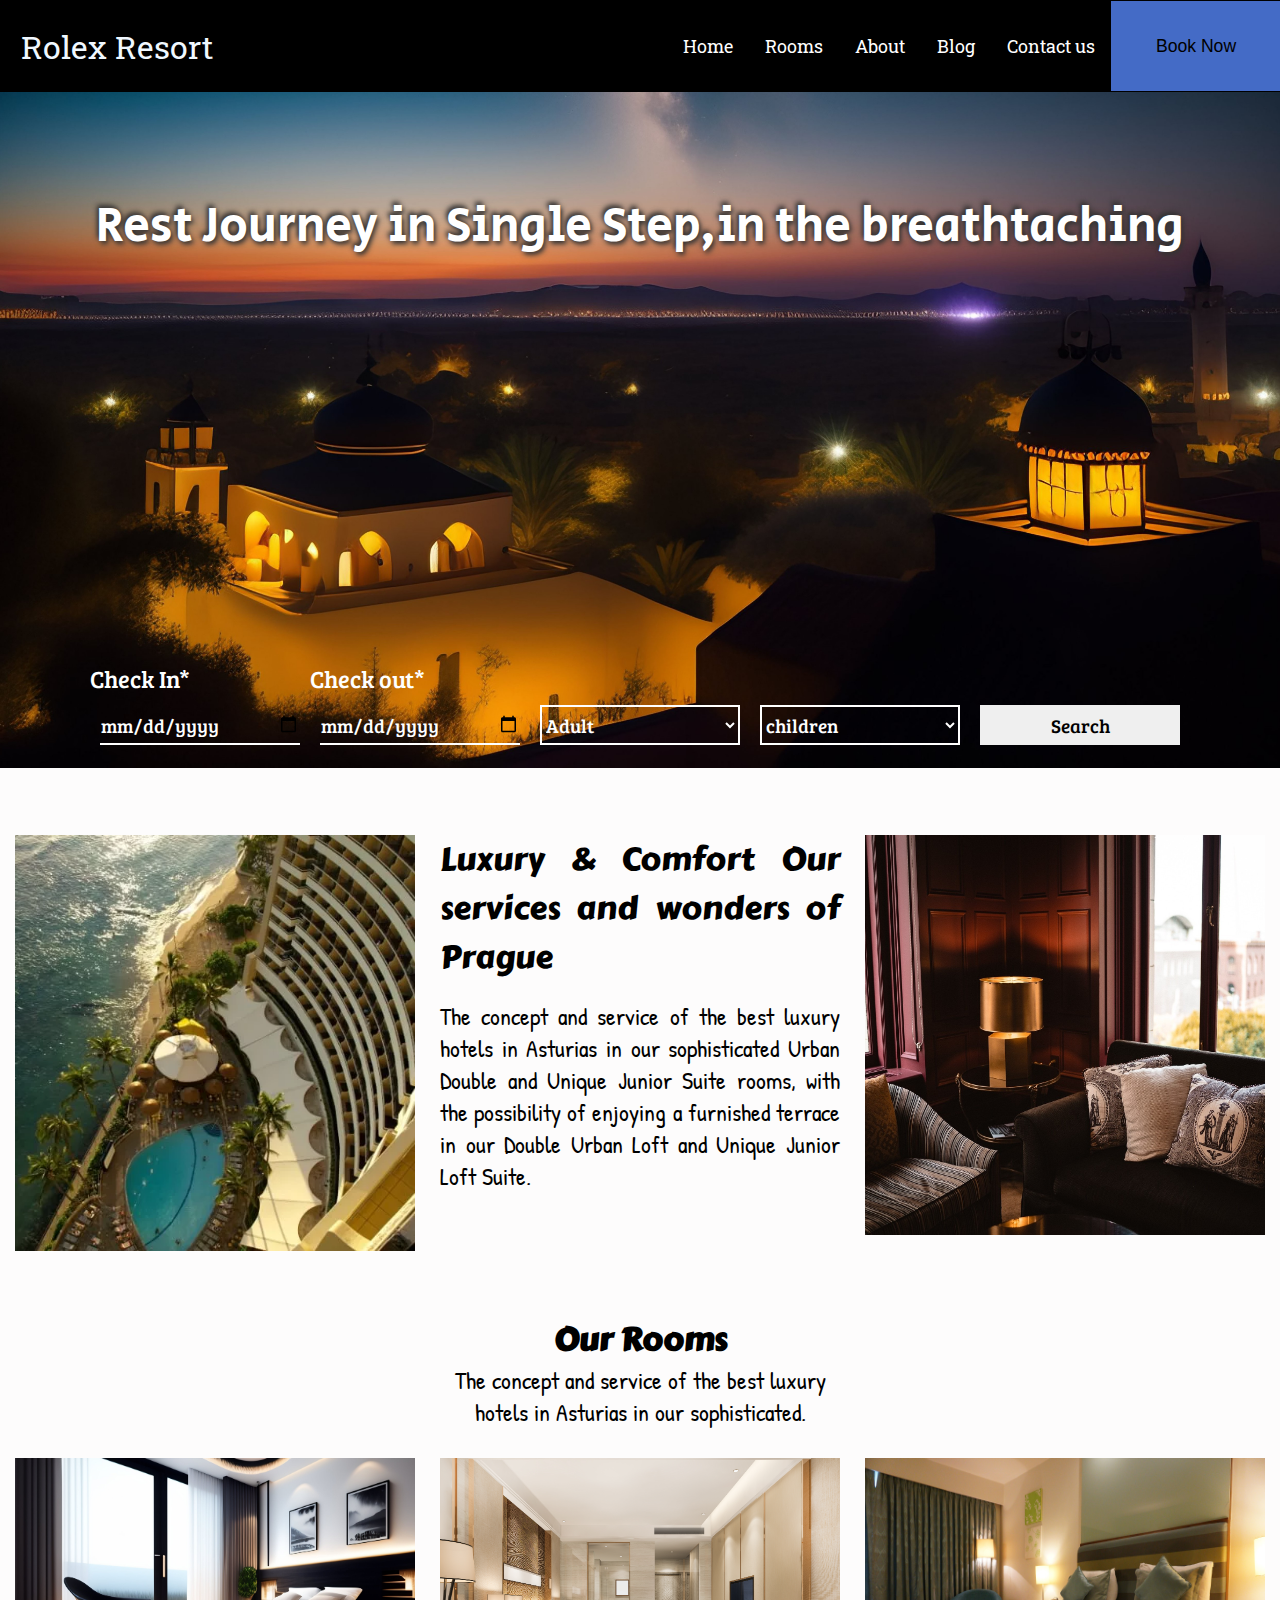
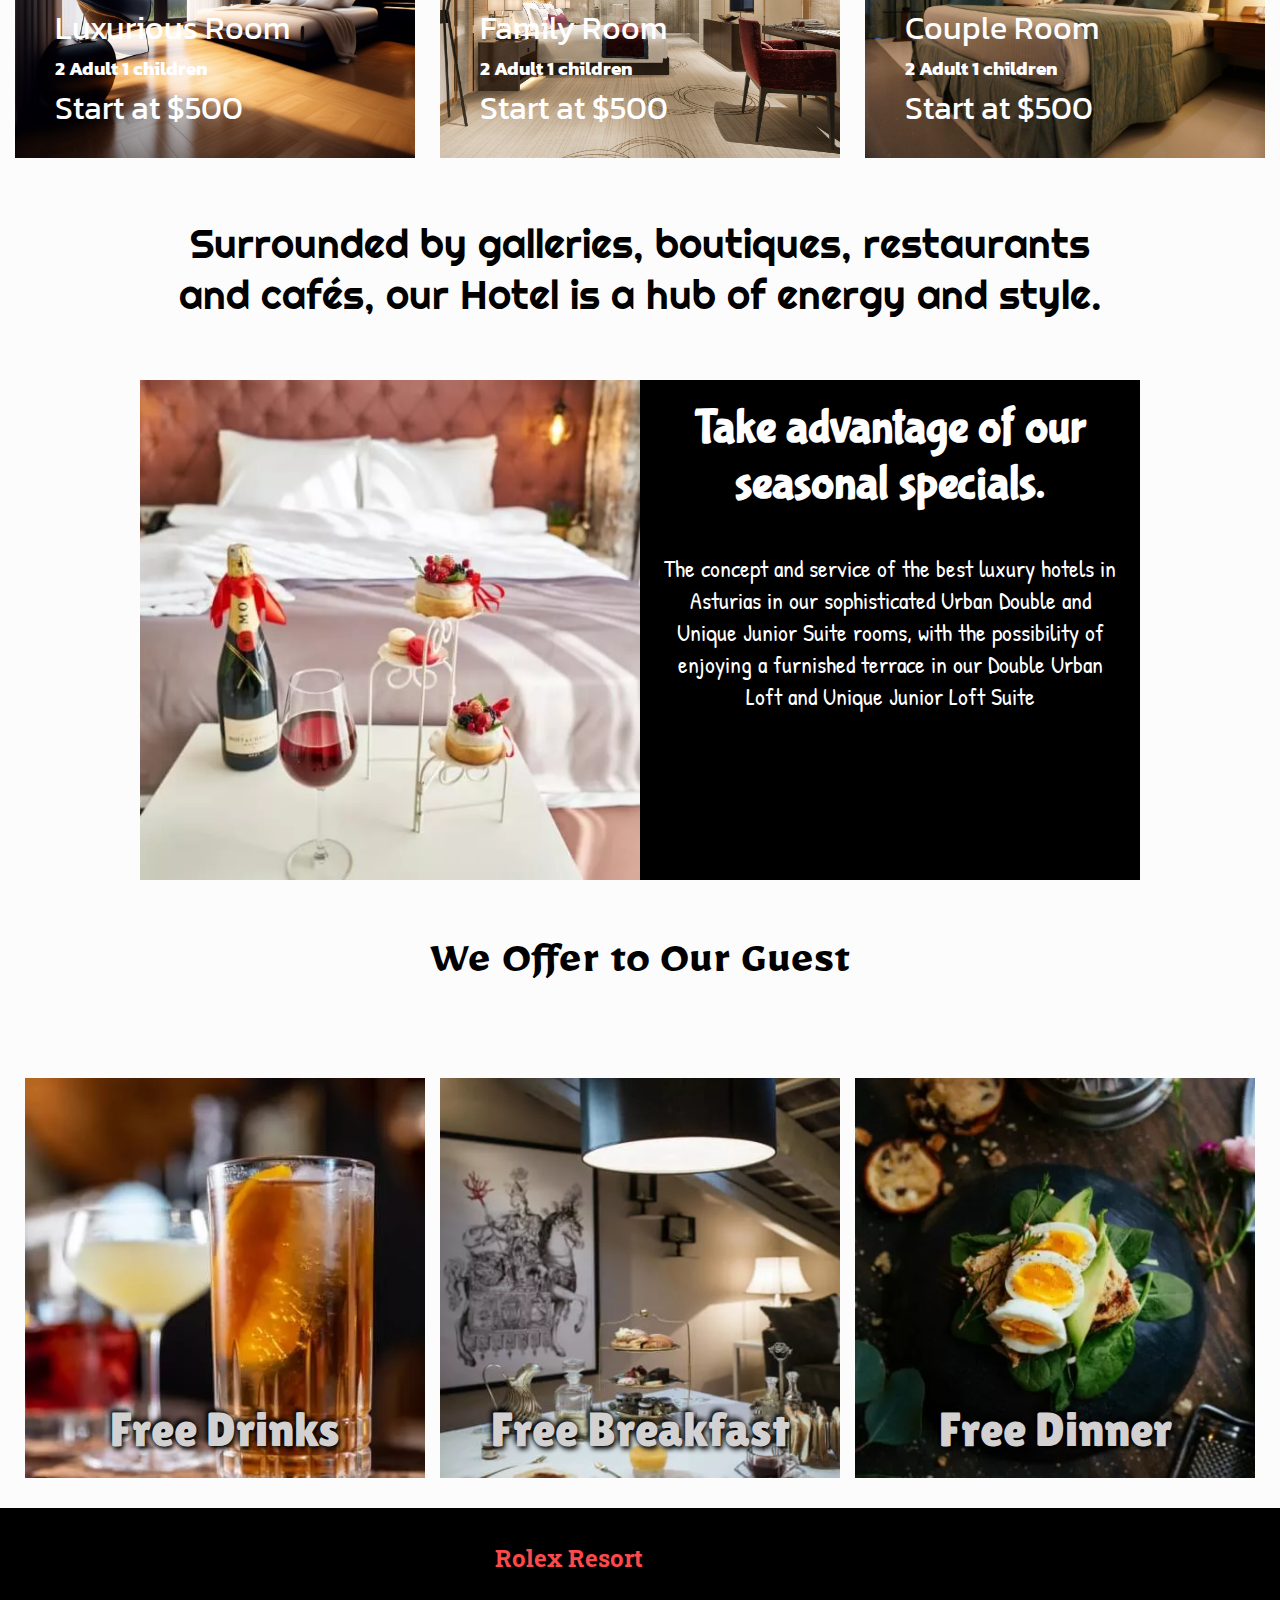
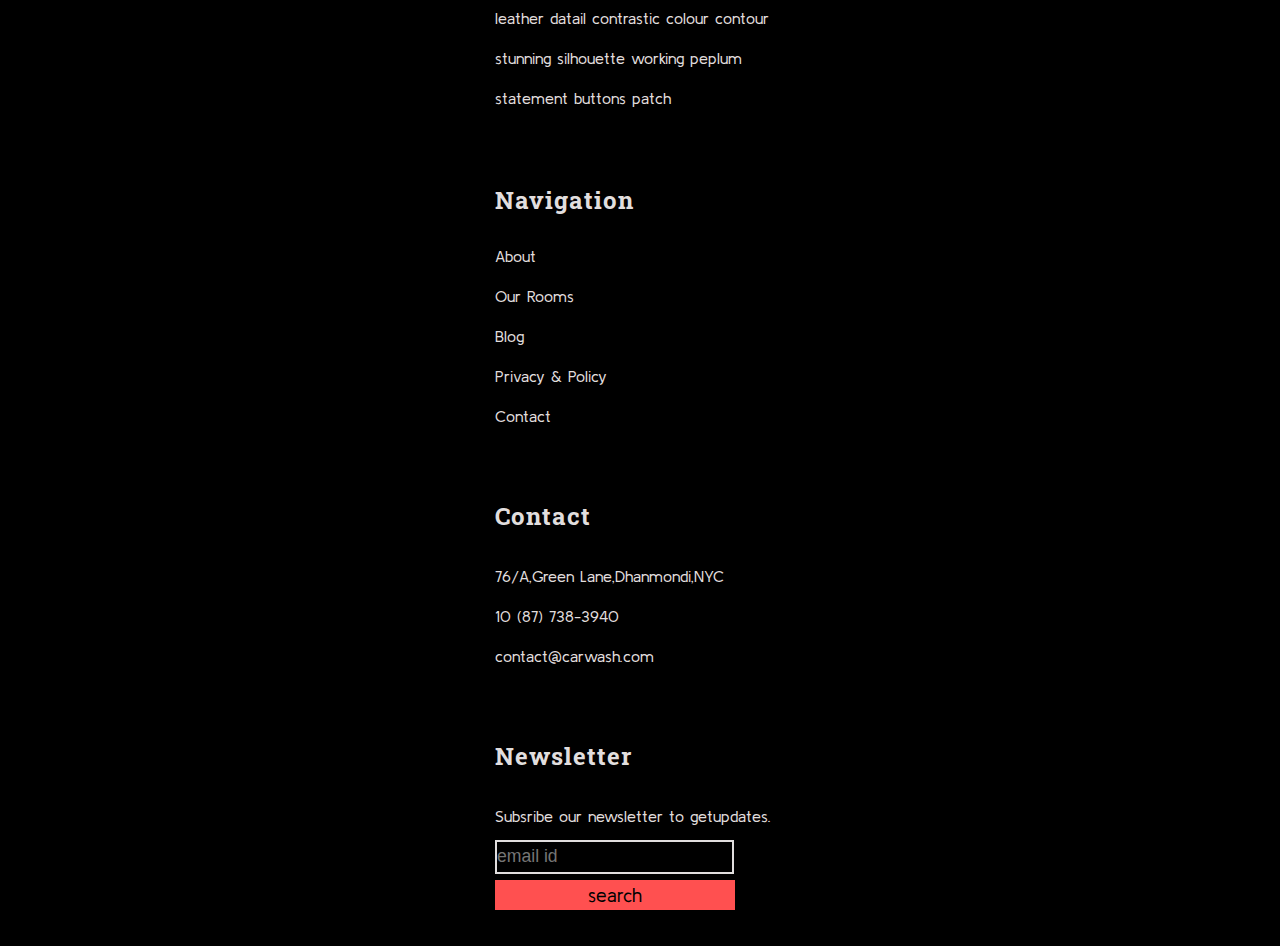
<file: index.html>
<!DOCTYPE html>
<html>

<head>
    <title>Resort</title>
</head>
<link rel="preconnect" href="https://fonts.googleapis.com">
<link rel="preconnect" href="https://fonts.gstatic.com" crossorigin>
<link href="https://fonts.googleapis.com/css2?family=Roboto+Slab:wght@500&display=swap" rel="stylesheet">
<link href="https://fonts.googleapis.com/css2?family=Roboto+Slab:wght@300&display=swap" rel="stylesheet">
<link rel="preconnect" href="https://fonts.googleapis.com">
<link rel="preconnect" href="https://fonts.gstatic.com" crossorigin>
<link href="https://fonts.googleapis.com/css2?family=Secular+One&display=swap" rel="stylesheet">
<link rel="preconnect" href="https://fonts.googleapis.com">
<link rel="preconnect" href="https://fonts.gstatic.com" crossorigin>
<link href="https://fonts.googleapis.com/css2?family=Bree+Serif&display=swap" rel="stylesheet">
<link rel="preconnect" href="https://fonts.googleapis.com">
<link rel="preconnect" href="https://fonts.gstatic.com" crossorigin>
<link href="https://fonts.googleapis.com/css2?family=Acme&display=swap" rel="stylesheet">
<link rel="preconnect" href="https://fonts.googleapis.com">
<link rel="preconnect" href="https://fonts.gstatic.com" crossorigin>
<link href="https://fonts.googleapis.com/css2?family=Anton&family=Lobster&family=Rubik+Iso&display=swap"
    rel="stylesheet">
<link rel="preconnect" href="https://fonts.googleapis.com">
<link rel="preconnect" href="https://fonts.gstatic.com" crossorigin>
<link href="https://fonts.googleapis.com/css2?family=ABeeZee&display=swap" rel="stylesheet">
<link rel="preconnect" href="https://fonts.googleapis.com">
<link rel="preconnect" href="https://fonts.gstatic.com" crossorigin>
<link href="https://fonts.googleapis.com/css2?family=Concert+One&display=swap" rel="stylesheet">
<link rel="preconnect" href="https://fonts.googleapis.com">
<link rel="preconnect" href="https://fonts.gstatic.com" crossorigin>
<link href="https://fonts.googleapis.com/css2?family=Anton&family=Lobster&family=Rubik+Iso&display=swap"
    rel="stylesheet">
<link rel="preconnect" href="https://fonts.googleapis.com">
<link rel="preconnect" href="https://fonts.gstatic.com" crossorigin>
<link href="https://fonts.googleapis.com/css2?family=Carter+One&display=swap" rel="stylesheet">
<link rel="preconnect" href="https://fonts.googleapis.com">
<link rel="preconnect" href="https://fonts.gstatic.com" crossorigin>
<link href="https://fonts.googleapis.com/css2?family=Patrick+Hand&display=swap" rel="stylesheet">
<link rel="preconnect" href="https://fonts.googleapis.com">
<link rel="preconnect" href="https://fonts.gstatic.com" crossorigin>
<link href="https://fonts.googleapis.com/css2?family=Kanit&display=swap" rel="stylesheet">
<link rel="preconnect" href="https://fonts.googleapis.com">
<link rel="preconnect" href="https://fonts.gstatic.com" crossorigin>
<link href="https://fonts.googleapis.com/css2?family=Righteous&display=swap" rel="stylesheet">
<link rel="preconnect" href="https://fonts.googleapis.com">
<link rel="preconnect" href="https://fonts.gstatic.com" crossorigin>
<link href="https://fonts.googleapis.com/css2?family=Bubblegum+Sans&display=swap" rel="stylesheet">
<link rel="preconnect" href="https://fonts.googleapis.com">
<link rel="preconnect" href="https://fonts.gstatic.com" crossorigin>
<link href="https://fonts.googleapis.com/css2?family=Fresca&display=swap" rel="stylesheet">
<link rel="preconnect" href="https://fonts.googleapis.com">
<link rel="preconnect" href="https://fonts.gstatic.com" crossorigin>
<link href="https://fonts.googleapis.com/css2?family=Mirza&display=swap" rel="stylesheet">
<link rel="preconnect" href="https://fonts.googleapis.com">
<link rel="preconnect" href="https://fonts.gstatic.com" crossorigin>
<link href="https://fonts.googleapis.com/css2?family=Lilita+One&display=swap" rel="stylesheet">
<link rel="preconnect" href="https://fonts.googleapis.com">
<link rel="preconnect" href="https://fonts.gstatic.com" crossorigin>
<link href="https://fonts.googleapis.com/css2?family=Concert+One&display=swap" rel="stylesheet">
<link rel="preconnect" href="https://fonts.googleapis.com">
<link rel="preconnect" href="https://fonts.gstatic.com" crossorigin>
<link href="https://fonts.googleapis.com/css2?family=Kulim+Park&display=swap" rel="stylesheet">

<link rel="stylesheet" href="./css/style.css">
<link rel="stylesheet" href="./css/nav.css">
<link rel="stylesheet" href="./css/footer.css">

<body>
    <div class="hover"></div>
    <nav class="navbar">
        <div class="name">
            <h1>Rolex Resort<h1>
        </div>
        <div class="nav">
            <ul>
                <li><a href="./index.html">Home</a></li>
                <li><a href="./rooms.html">Rooms</a></li>
                <li><a href="./about.html">About</a></li>
                <li><a href="./blog.html">Blog</a></li>
                <li><a href="./contact.html">Contact us</a></li>
            </ul>
            <div class="navbtn"><button>Book Now</button></div>
        </div>
    </nav>
    <section class="home" id="home">
        <section class="homebackground">
            <h1 class="home_h1">Rest Journey in Single Step,in the breathtaching</h1>
            <div class="form">
                <div class="booking">
                    <label>Check In*</label><br>
                    <input type="date" placeholder="check in">
                </div>
                <div class="booking">
                    <label>Check out*</label><br>
                    <input type="date" placeholder="check out">
                </div>
                <div class="booking">
                    <label></label><br>
                    <select placeholder="number of adults">
                        <option class="optionbtn">Adult</option>
                        <option class="optionbtn">Adult</option>
                        <option class="optionbtn">Adult</option>
                        <option class="optionbtn">Adult</option>
                    </select>
                </div>
                <div class="booking">
                    <label></label><br>
                    <select placeholder="number of children">
                        <option class="optionbtn">children</option>
                        <option class="optionbtn">children</option>
                        <option class="optionbtn">children</option>
                        <option class="optionbtn">children</option>
                    </select>
                </div>
                <div class="booking">
                    <label></label><br>
                    <button class="searchbtn">Search</button>
                </div>
            </div>
        </section>
        <section class="info">
            <div class="img1">
                <img src="./images/about1.jpg">
            </div>
            <div class="content">

                <h2>Luxury & Comfort Our services and wonders of Prague</h2>
                <br>
                <p>
                    The concept and service of the best luxury hotels in Asturias in our sophisticated Urban Double and
                    Unique
                    Junior Suite rooms, with the possibility of enjoying a furnished terrace in our Double Urban Loft
                    and
                    Unique
                    Junior Loft Suite.
                </p>
            </div>
            <div class="img2">
                <img src="./images/about2.jpg">
            </div>

        </section>
        <section class="homerooms">
            <div class="roomcnt">

                <h2>Our Rooms</h2>
                <p>
                    The concept and service of the best luxury hotels in Asturias in our sophisticated.
                </p>
            </div>
            <div class="roomimg">
                <div class="room1"><img src="./images/room1.jpg">
                    <div class="overlay1">
                        <h2 class="cortcnt1">Luxurious Room</h2><br>
                        <h3>2 Adult 1 children</h3><br>
                        <h2>Start at $500</h2>
                    </div>
                </div>
                <div class="room2"><img src="./images/room2.jpg">
                    <div class="overlay2">
                        <h2 class="cortcnt2">Family Room</h2><br>
                        <h3>2 Adult 1 children</h3><br>
                        <h2>Start at $500</h2>
                    </div>
                </div>
                <div class="room3"><img src="./images/room3.jpg">
                    <div class="overlay3">
                        <h2 class="cortcnt3">Couple Room</h2><br>
                        <h3>2 Adult 1 children</h3><br>
                        <h2>Start at $500</h2>
                    </div>
                </div>
            </div>
            <div class="midcnt">
                <p>
                    Surrounded by galleries, boutiques, restaurants<br> and cafés, our Hotel is a hub of energy and
                    style.

                </p>
            </div>

        </section>
        <section class="seasonal">
            <div class="seasonalimg"><img src="./images/seasonal.jpg"></div>
            <div class="seasonalcnt">
                <div class="seasonaloverlay">
                    <h2>Take advantage of our seasonal specials.</h2>
                    <p>
                        The concept and service of the best luxury hotels in Asturias in our sophisticated Urban Double
                        and
                        Unique Junior Suite rooms, with the possibility of enjoying a furnished terrace in our Double
                        Urban
                        Loft and Unique Junior Loft Suite
                    </p>
                </div>>
            </div>
        </section>
        <section class="food">
            <h2>We Offer to Our Guest</h2>
            <div class="foodimg">
                <div class="foodimg1">
                    <img src="./images/food1.jpg">
                    <div class="foodoverlay1">
                        <h2>Free Drinks</h2>
                        <p>
                            The concept and service of the best luxury hotels in Asturias in our sophisticated Urban
                            Double
                            and
                            Unique Junior Suite rooms, with the possibility of enjoying a furnished terrace in our
                            Double
                            Urban
                            Loft and Unique Junior Loft Suite.
                        </p>
                    </div>
                </div>
                <div class="foodimg2">

                    <img src="./images/food2.jpg">
                    <div class="foodoverlay2">
                        <h2>Free Breakfast</h2>
                        <p>
                            The concept and service of the best luxury hotels in Asturias in our sophisticated Urban
                            Double
                            and
                            Unique Junior Suite rooms, with the possibility of enjoying a furnished terrace in our
                            Double
                            Urban
                            Loft and Unique Junior Loft Suite.
                        </p>
                    </div>
                </div>
                <div class="foodimg3">
                    <img src="./images/food3.jpg">
                    <div class="foodoverlay3">
                        <h2>Free Dinner</h2>
                        <p>
                            The concept and service of the best luxury hotels in Asturias in our sophisticated Urban
                            Double
                            and
                            Unique Junior Suite rooms, with the possibility of enjoying a furnished terrace in our
                            Double
                            Urban
                            Loft and Unique Junior Loft Suite.
                        </p>
                    </div>
                </div>
            </div>
        </section>
    </section>
    <footer>
        <div class="footerul1 footerul">
            <ul>
                <li>
                    <h2>Rolex Resort</h2>
                </li>
                <li>leather datail contrastic colour contour</li>
                <li>stunning silhouette working peplum</li>
                <li>statement buttons patch</li>
            </ul>
        </div>
        <div class="footerul2 footerul">
            <ul>
                <li>
                    <h2>Navigation</h2>
                </li>
                <li><a href="#">About</a></li>
                <li><a href="#">Our Rooms</a></li>
                <li><a href="#">Blog</a></li>
                <li><a href="#">Privacy & Policy</a></li>
                <li><a href="#">Contact</a></li>
            </ul>
        </div>
        <div class="footerul3 footerul">
            <ul>
                <li>
                    <h2>Contact</h2>
                </li>
                <li>76/A,Green Lane,Dhanmondi,NYC</li>
                <li>10 (87) 738-3940</li>
                <li>contact@carwash.com</li>
            </ul>
        </div>
        <div class="footerul4 footerul">
            <ul>
                <li>
                    <h2>Newsletter</h2>
                </li>
                <li>Subsribe our newsletter to getupdates.</li>
                <li><input type="email"  id="footer_email" placeholder="email id"></li>
                <label id="info"></label>
                <li><button onclick="validate()">search</button></li>
            </ul>
        </div>

    </footer>
   
   <script src="project.js"></script>

    </body>

</html>
</file>
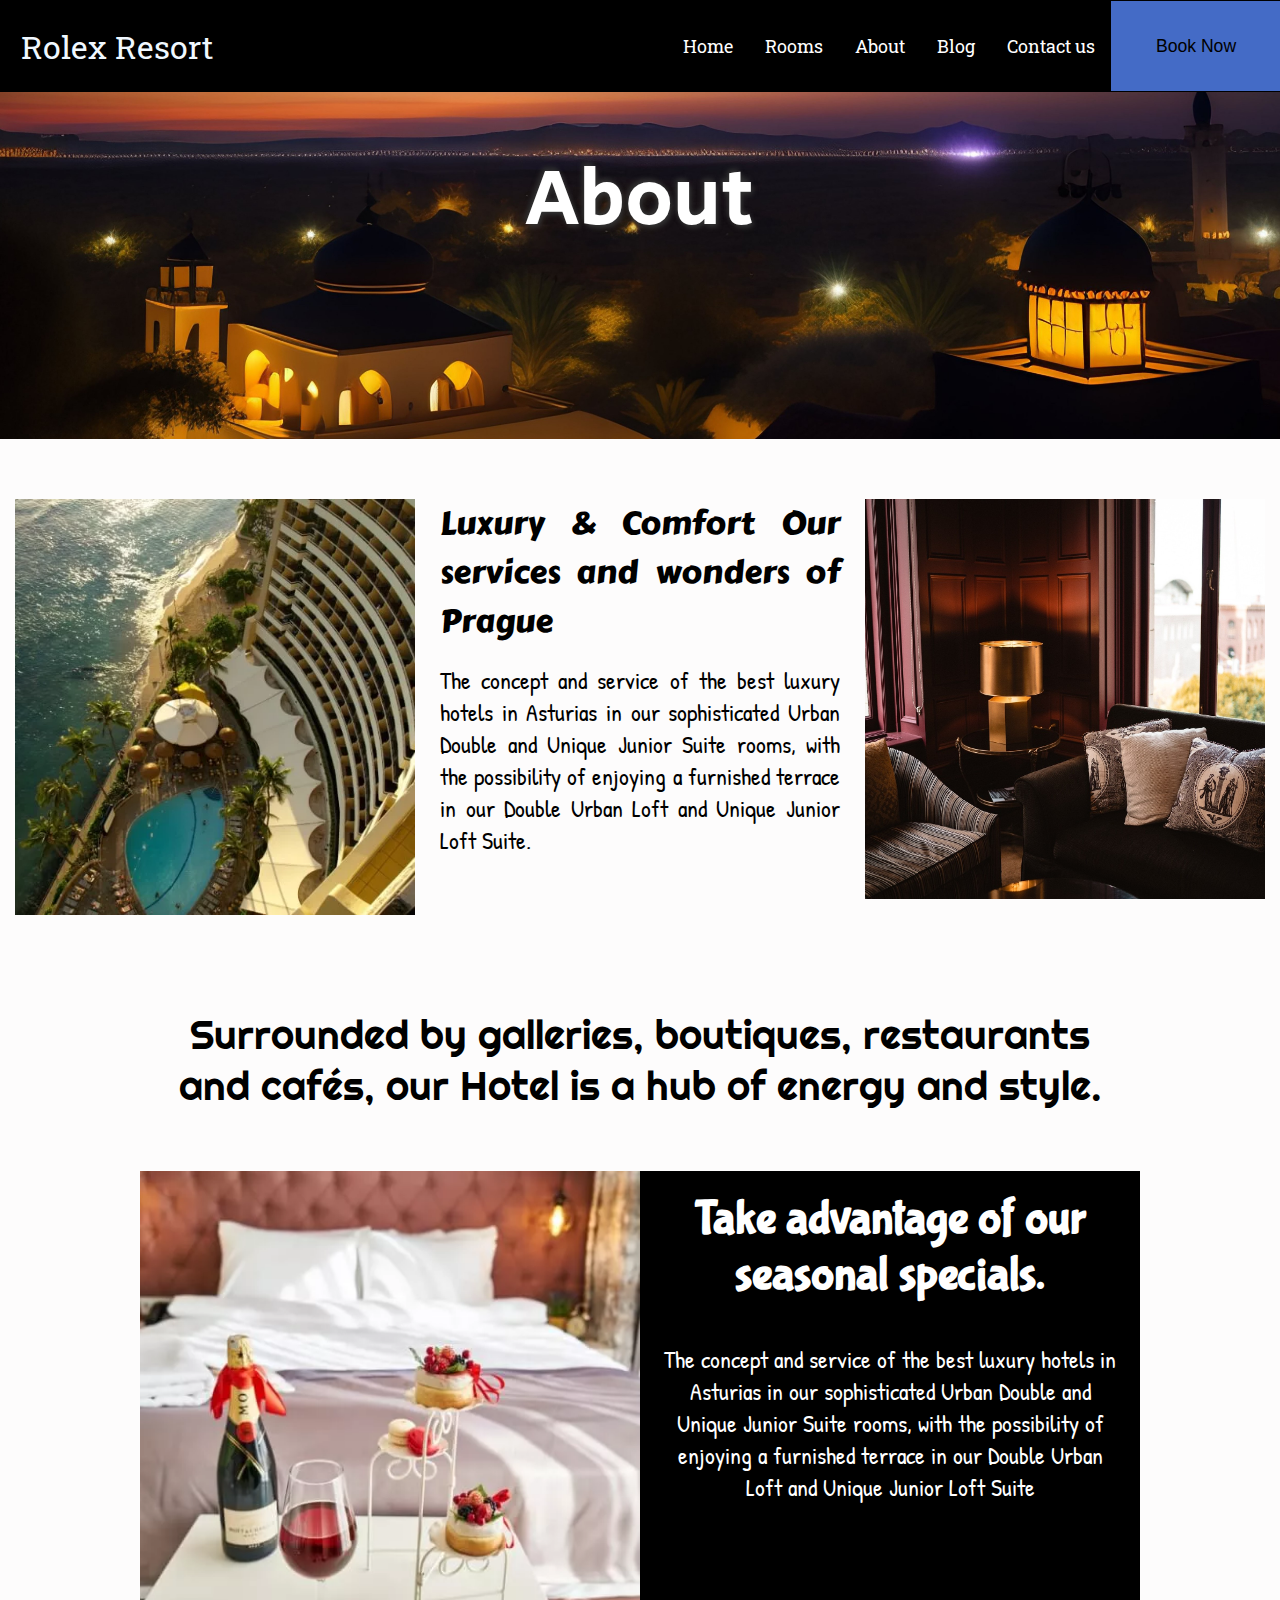
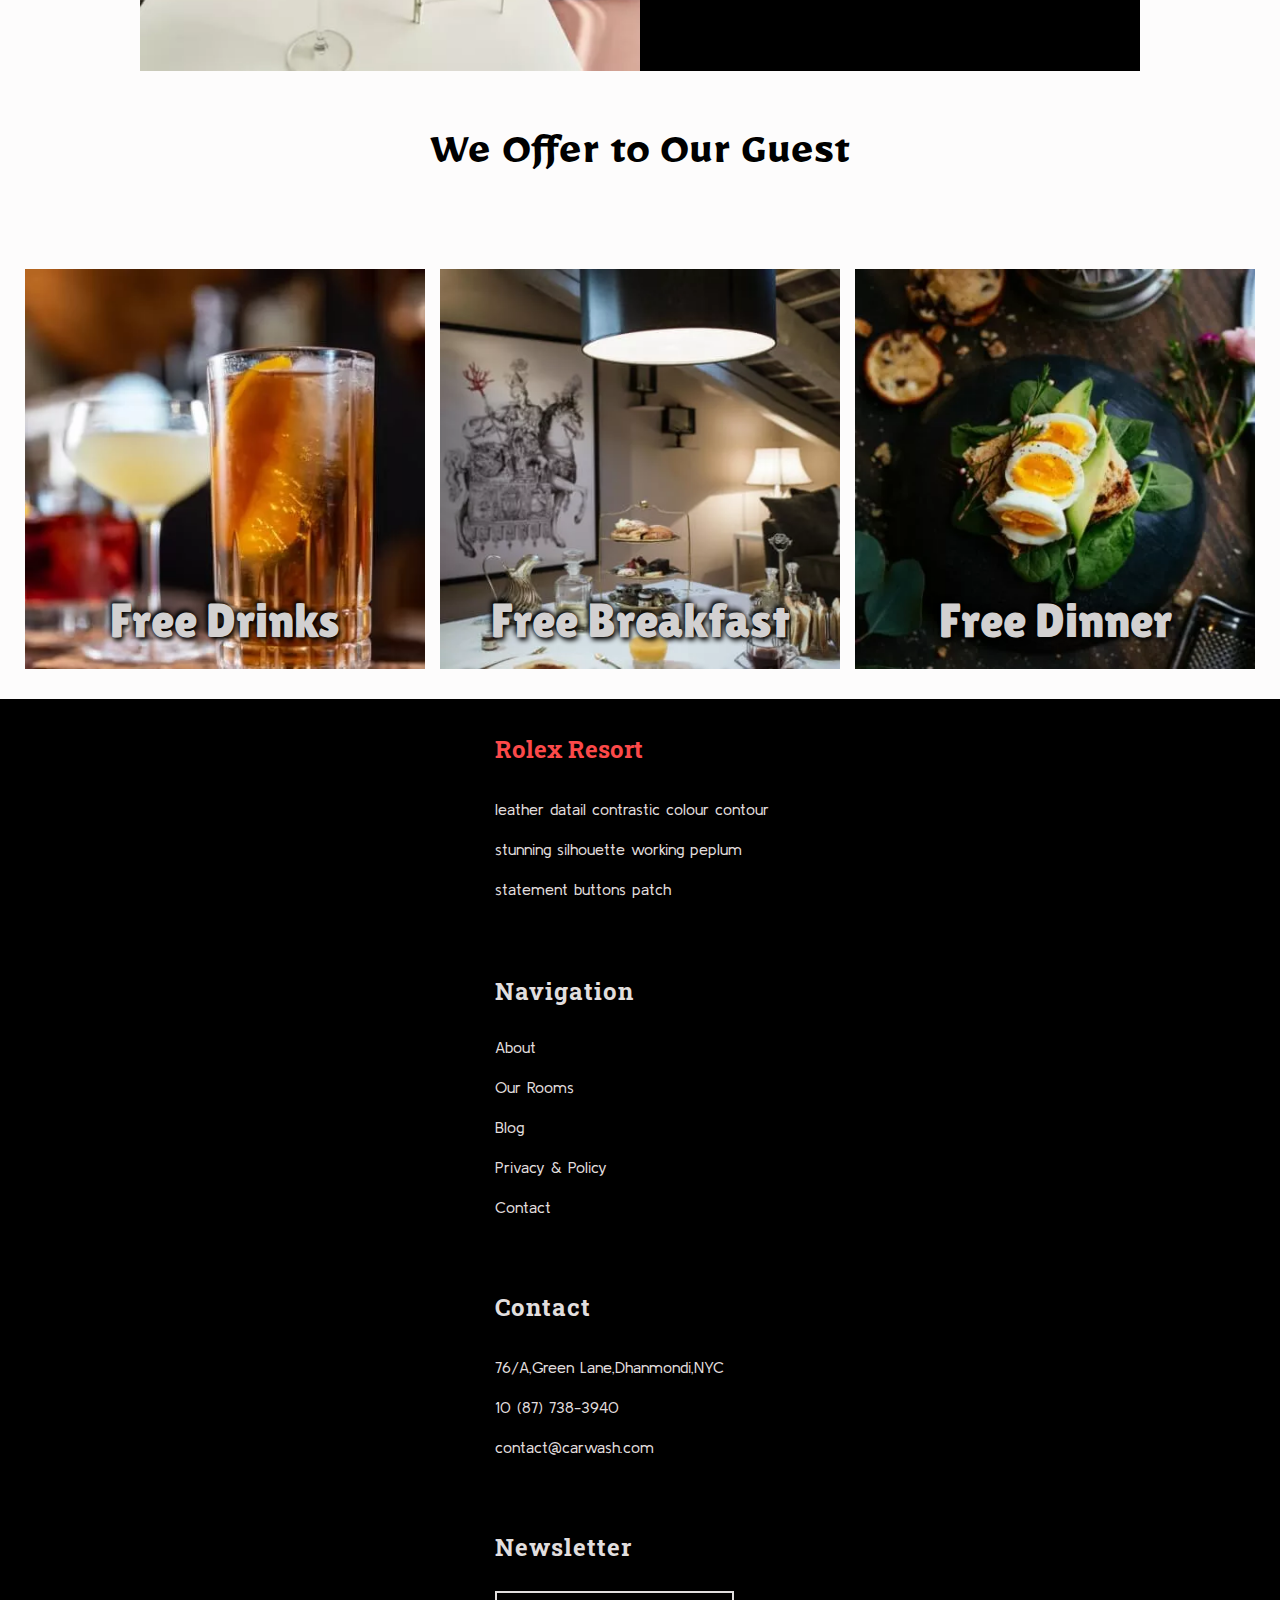
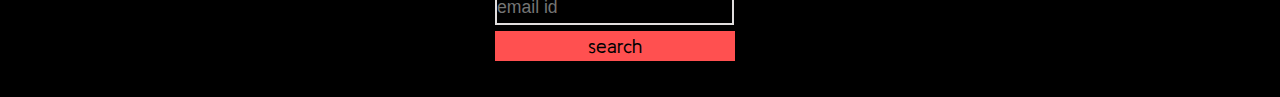
<file: about.html>
<!DOCTYPE html>
<html>

<head>
    <title>Resort</title>
</head>
<link rel="preconnect" href="https://fonts.googleapis.com">
<link rel="preconnect" href="https://fonts.gstatic.com" crossorigin>
<link href="https://fonts.googleapis.com/css2?family=Roboto+Slab:wght@500&display=swap" rel="stylesheet">
<link href="https://fonts.googleapis.com/css2?family=Roboto+Slab:wght@300&display=swap" rel="stylesheet">
<link rel="preconnect" href="https://fonts.googleapis.com">
<link rel="preconnect" href="https://fonts.gstatic.com" crossorigin>
<link href="https://fonts.googleapis.com/css2?family=Secular+One&display=swap" rel="stylesheet">
<link rel="preconnect" href="https://fonts.googleapis.com">
<link rel="preconnect" href="https://fonts.gstatic.com" crossorigin>
<link href="https://fonts.googleapis.com/css2?family=Bree+Serif&display=swap" rel="stylesheet">
<link rel="preconnect" href="https://fonts.googleapis.com">
<link rel="preconnect" href="https://fonts.gstatic.com" crossorigin>
<link href="https://fonts.googleapis.com/css2?family=Acme&display=swap" rel="stylesheet">
<link rel="preconnect" href="https://fonts.googleapis.com">
<link rel="preconnect" href="https://fonts.gstatic.com" crossorigin>
<link href="https://fonts.googleapis.com/css2?family=Anton&family=Lobster&family=Rubik+Iso&display=swap"
    rel="stylesheet">
<link rel="preconnect" href="https://fonts.googleapis.com">
<link rel="preconnect" href="https://fonts.gstatic.com" crossorigin>
<link href="https://fonts.googleapis.com/css2?family=ABeeZee&display=swap" rel="stylesheet">
<link rel="preconnect" href="https://fonts.googleapis.com">
<link rel="preconnect" href="https://fonts.gstatic.com" crossorigin>
<link href="https://fonts.googleapis.com/css2?family=Concert+One&display=swap" rel="stylesheet">
<link rel="preconnect" href="https://fonts.googleapis.com">
<link rel="preconnect" href="https://fonts.gstatic.com" crossorigin>
<link href="https://fonts.googleapis.com/css2?family=Anton&family=Lobster&family=Rubik+Iso&display=swap"
    rel="stylesheet">
<link rel="preconnect" href="https://fonts.googleapis.com">
<link rel="preconnect" href="https://fonts.gstatic.com" crossorigin>
<link href="https://fonts.googleapis.com/css2?family=Carter+One&display=swap" rel="stylesheet">
<link rel="preconnect" href="https://fonts.googleapis.com">
<link rel="preconnect" href="https://fonts.gstatic.com" crossorigin>
<link href="https://fonts.googleapis.com/css2?family=Patrick+Hand&display=swap" rel="stylesheet">
<link rel="preconnect" href="https://fonts.googleapis.com">
<link rel="preconnect" href="https://fonts.gstatic.com" crossorigin>
<link href="https://fonts.googleapis.com/css2?family=Kanit&display=swap" rel="stylesheet">
<link rel="preconnect" href="https://fonts.googleapis.com">
<link rel="preconnect" href="https://fonts.gstatic.com" crossorigin>
<link href="https://fonts.googleapis.com/css2?family=Righteous&display=swap" rel="stylesheet">
<link rel="preconnect" href="https://fonts.googleapis.com">
<link rel="preconnect" href="https://fonts.gstatic.com" crossorigin>
<link href="https://fonts.googleapis.com/css2?family=Bubblegum+Sans&display=swap" rel="stylesheet">
<link rel="preconnect" href="https://fonts.googleapis.com">
<link rel="preconnect" href="https://fonts.gstatic.com" crossorigin>
<link href="https://fonts.googleapis.com/css2?family=Fresca&display=swap" rel="stylesheet">
<link rel="preconnect" href="https://fonts.googleapis.com">
<link rel="preconnect" href="https://fonts.gstatic.com" crossorigin>
<link href="https://fonts.googleapis.com/css2?family=Mirza&display=swap" rel="stylesheet">
<link rel="preconnect" href="https://fonts.googleapis.com">
<link rel="preconnect" href="https://fonts.gstatic.com" crossorigin>
<link href="https://fonts.googleapis.com/css2?family=Lilita+One&display=swap" rel="stylesheet">
<link rel="preconnect" href="https://fonts.googleapis.com">
<link rel="preconnect" href="https://fonts.gstatic.com" crossorigin>
<link href="https://fonts.googleapis.com/css2?family=Concert+One&display=swap" rel="stylesheet">
<link rel="preconnect" href="https://fonts.googleapis.com">
<link rel="preconnect" href="https://fonts.gstatic.com" crossorigin>
<link href="https://fonts.googleapis.com/css2?family=Kulim+Park&display=swap" rel="stylesheet">

<link rel="stylesheet" href="./css/about.css">
<link rel="stylesheet" href="./css/nav.css">
<link rel="stylesheet" href="./css/footer.css">

<body>

    <nav class="navbar">
        <div class="name">
            <h1>Rolex Resort<h1>
        </div>
        <div class="nav">
            <ul>
                <li><a href="./index.html">Home</a></li>
                <li><a href="./rooms.html">Rooms</a></li>
                <li><a href="./about.html">About</a></li>
                <li><a href="./blog.html">Blog</a></li>
                <li><a href="./contact.html">Contact us</a></li>
            </ul>
            <div class="navbtn"><button>Book Now</button></div>
        </div>
    </nav>

    <section class="aboutbackground">
        <h1 class="about_h1">About</h1>
    </section>
    <section class="info">
        <div class="img1">
            <img src="./images/about1.jpg">
        </div>
        <div class="content">

            <h2>Luxury & Comfort Our services and wonders of Prague</h2>
            <br>
            <p>
                The concept and service of the best luxury hotels in Asturias in our sophisticated Urban Double and
                Unique
                Junior Suite rooms, with the possibility of enjoying a furnished terrace in our Double Urban Loft and
                Unique
                Junior Loft Suite.
            </p>
        </div>
        <div class="img2">
            <img src="./images/about2.jpg">
        </div>

    </section>
    <div class="midcnt">
        <p>
            Surrounded by galleries, boutiques, restaurants<br> and cafés, our Hotel is a hub of energy and style.

        </p>
    </div>

    </section>
    <section class="seasonal">
        <div class="seasonalimg"><img src="./images/seasonal.jpg"></div>
        <div class="seasonalcnt">
            <div class="seasonaloverlay">
                <h2>Take advantage of our seasonal specials.</h2>
                <p>
                    The concept and service of the best luxury hotels in Asturias in our sophisticated Urban Double and
                    Unique Junior Suite rooms, with the possibility of enjoying a furnished terrace in our Double Urban
                    Loft and Unique Junior Loft Suite
                </p>
            </div>>
        </div>
    </section>
    <section class="food">
        <h2>We Offer to Our Guest</h2>
        <div class="foodimg">
            <div class="foodimg1">
                <img src="./images/food1.jpg">
                <div class="foodoverlay1">
                    <h2>Free Drinks</h2>
                    <p>
                        The concept and service of the best luxury hotels in Asturias in our sophisticated Urban Double
                        and
                        Unique Junior Suite rooms, with the possibility of enjoying a furnished terrace in our Double
                        Urban
                        Loft and Unique Junior Loft Suite.
                    </p>
                </div>
            </div>
            <div class="foodimg2">

                <img src="./images/food2.jpg">
                <div class="foodoverlay2">
                    <h2>Free Breakfast</h2>
                    <p>
                        The concept and service of the best luxury hotels in Asturias in our sophisticated Urban Double
                        and
                        Unique Junior Suite rooms, with the possibility of enjoying a furnished terrace in our Double
                        Urban
                        Loft and Unique Junior Loft Suite.
                    </p>
                </div>
            </div>
            <div class="foodimg3">
                <img src="./images/food3.jpg">
                <div class="foodoverlay3">
                    <h2>Free Dinner</h2>
                    <p>
                        The concept and service of the best luxury hotels in Asturias in our sophisticated Urban Double
                        and
                        Unique Junior Suite rooms, with the possibility of enjoying a furnished terrace in our Double
                        Urban
                        Loft and Unique Junior Loft Suite.
                    </p>
                </div>
            </div>
        </div>
    </section>
    </section>
    <footer>
        <div class="footerul1 footerul">
            <ul>
                <li>
                    <h2>Rolex Resort</h2>
                </li>
                <li>leather datail contrastic colour contour</li>
                <li>stunning silhouette working peplum</li>
                <li>statement buttons patch</li>
            </ul>
        </div>
        <div class="footerul2 footerul">
            <ul>
                <li>
                    <h2>Navigation</h2>
                </li>
                <li><a href="#">About</a></li>
                <li><a href="#">Our Rooms</a></li>
                <li><a href="#">Blog</a></li>
                <li><a href="#">Privacy & Policy</a></li>
                <li><a href="#">Contact</a></li>
            </ul>
        </div>
        <div class="footerul3 footerul">
            <ul>
                <li>
                    <h2>Contact</h2>
                </li>
                <li>76/A,Green Lane,Dhanmondi,NYC</li>
                <li>10 (87) 738-3940</li>
                <li>contact@carwash.com</li>
            </ul>
        </div>
        <div class="footerul4 footerul">
            <ul>
                <li>
                    <h2>Newsletter</h2>
                </li>
                <li><input type="email"  id="footer_email" placeholder="email id"></li>
                <label id="info"></label>
                <li><button onclick="validate()">search</button></li>
            </ul>
        </div>

    </footer>   
    
    <script src="project.js"></script>
  
</body>

</html>
</file>
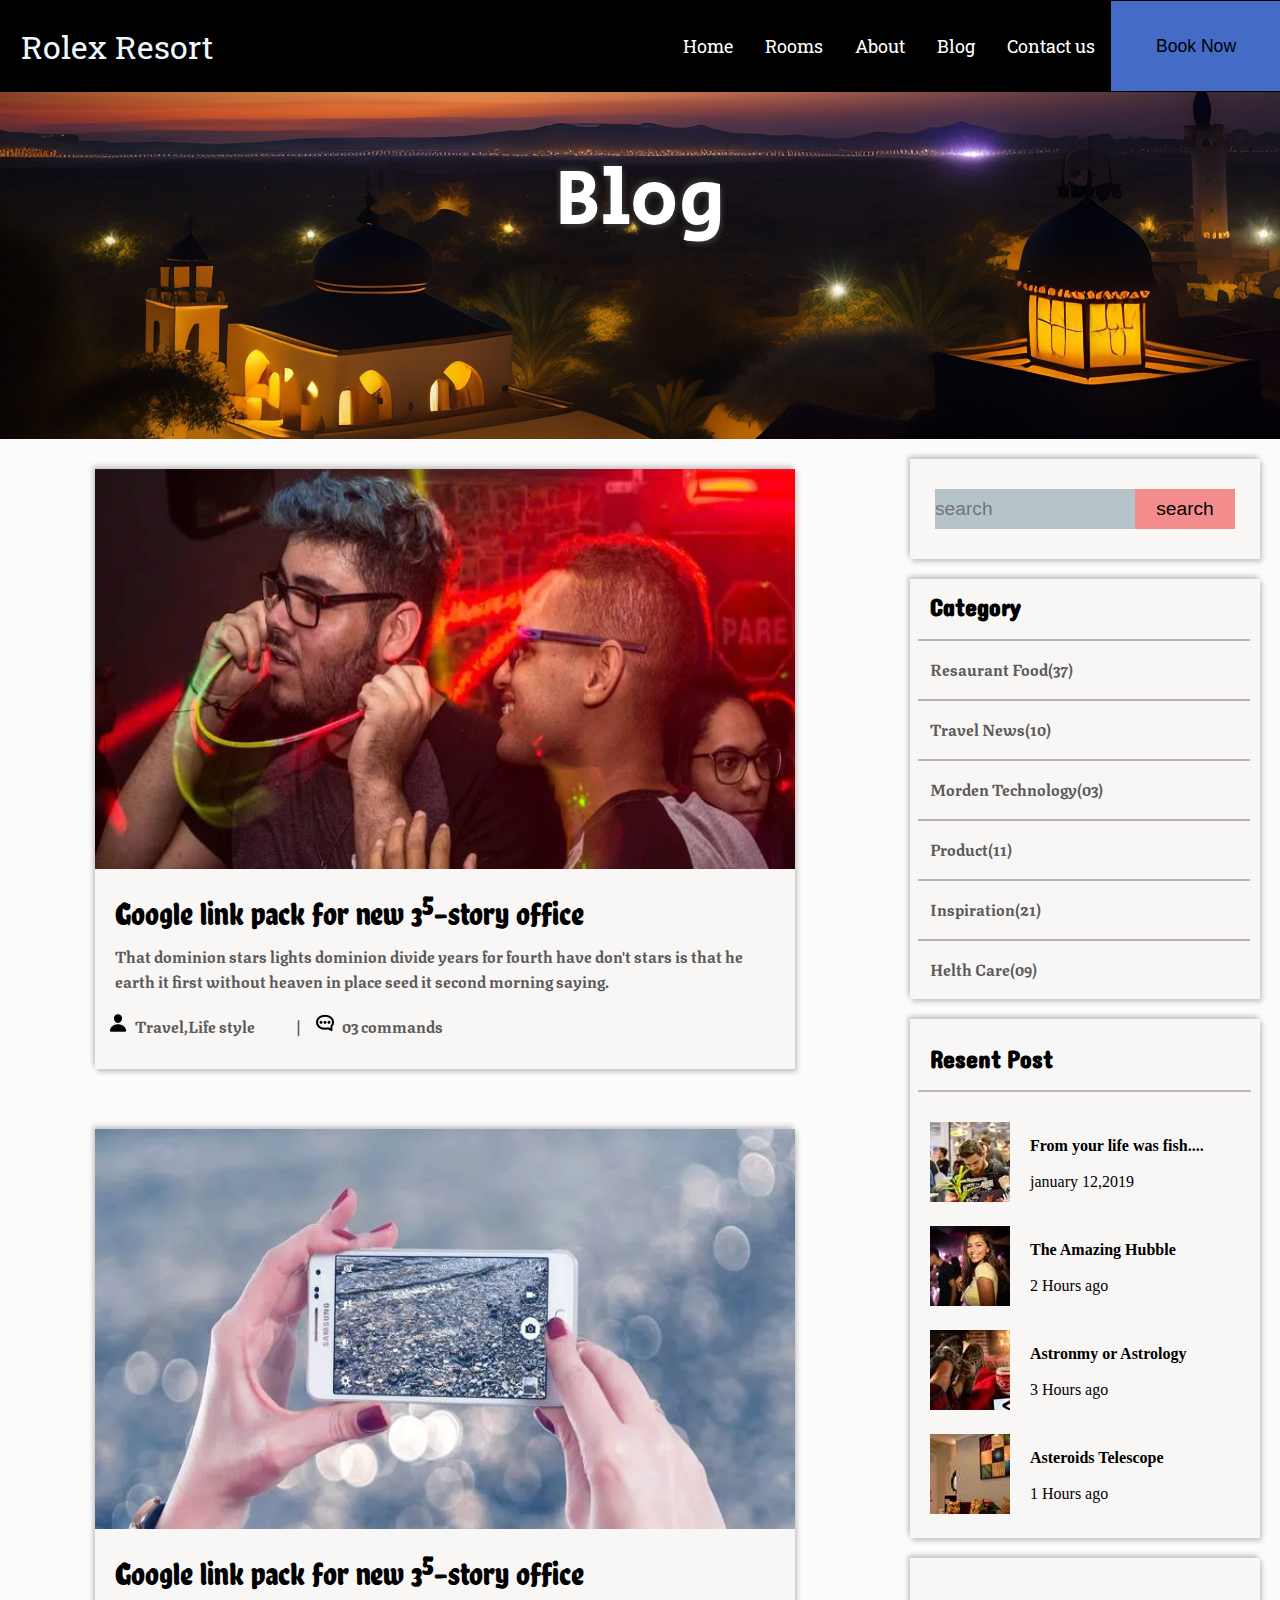
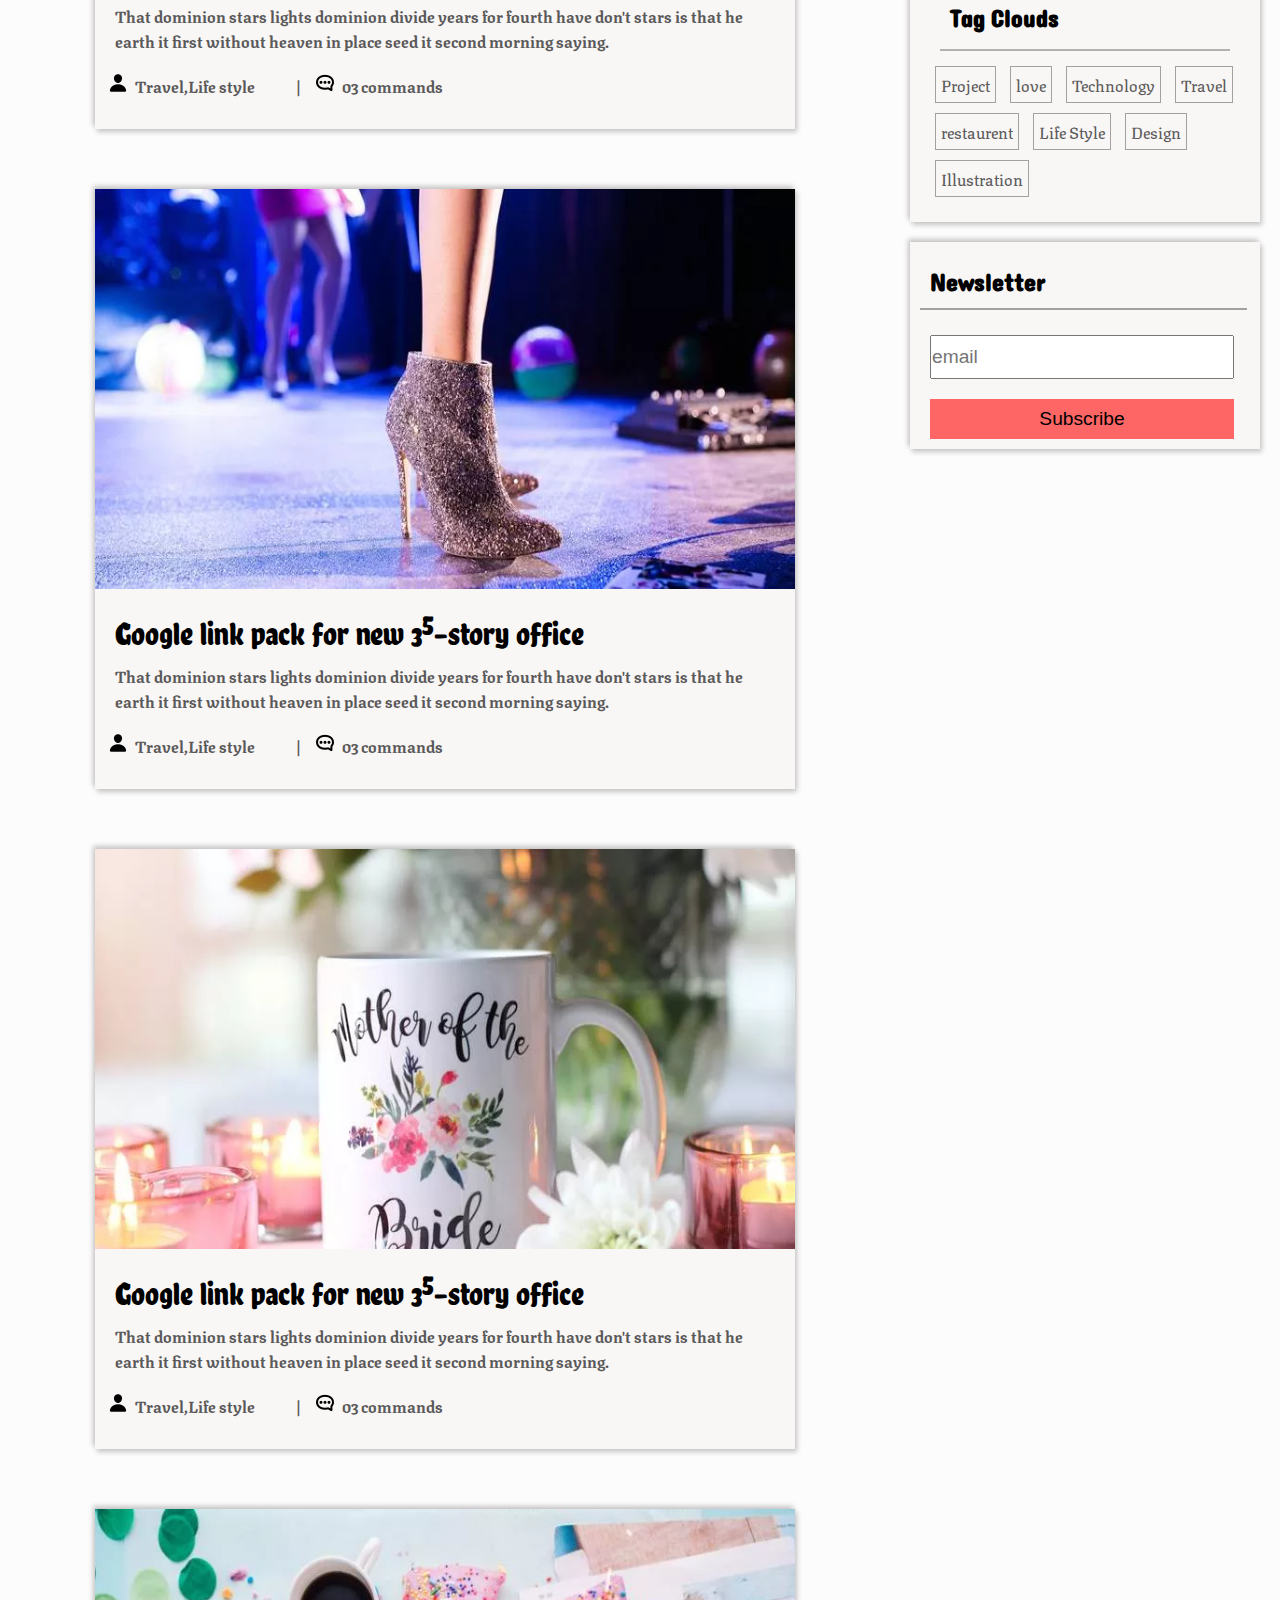
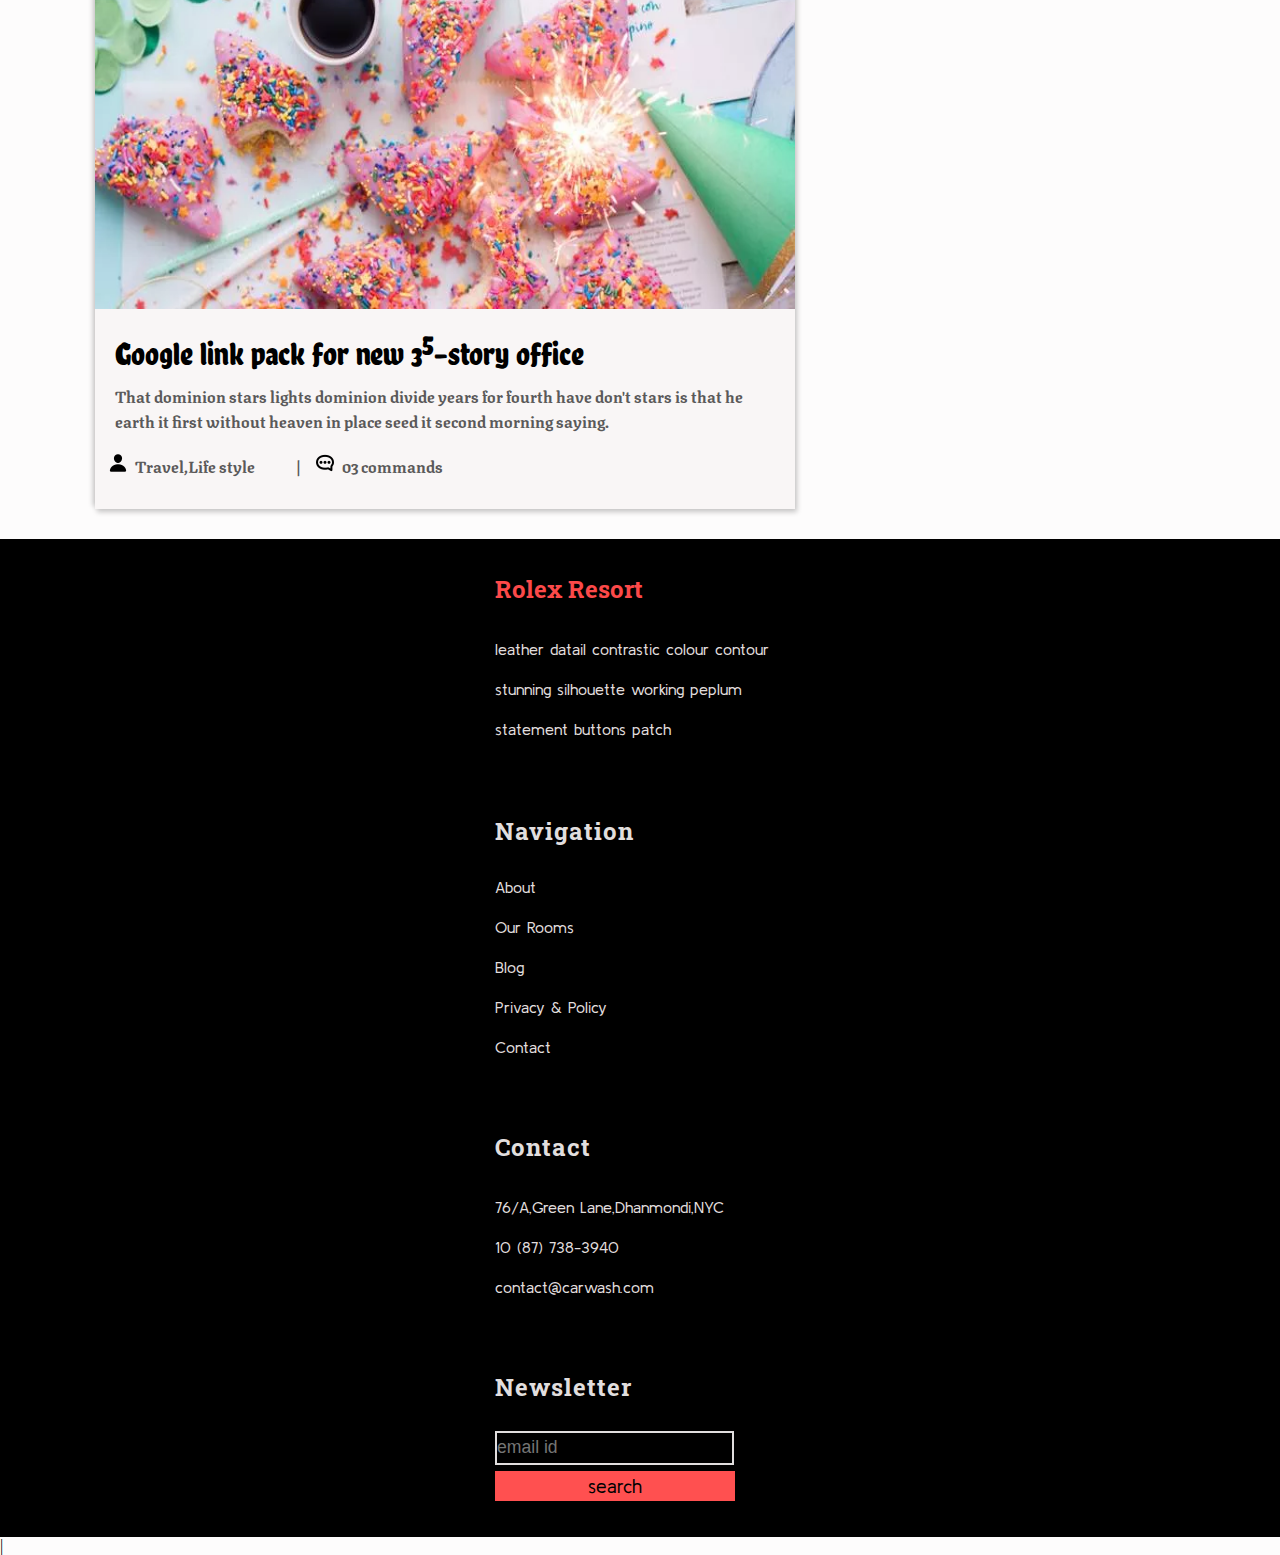
<file: blog.html>
<!DOCTYPE html>
<html>

<head>
    <title>Resort</title>
</head>
<link rel="preconnect" href="https://fonts.googleapis.com">
<link rel="preconnect" href="https://fonts.gstatic.com" crossorigin>
<link href="https://fonts.googleapis.com/css2?family=Roboto+Slab:wght@500&display=swap" rel="stylesheet">
<link href="https://fonts.googleapis.com/css2?family=Roboto+Slab:wght@300&display=swap" rel="stylesheet">
<link rel="preconnect" href="https://fonts.googleapis.com">
<link rel="preconnect" href="https://fonts.gstatic.com" crossorigin>
<link href="https://fonts.googleapis.com/css2?family=Secular+One&display=swap" rel="stylesheet">
<link rel="preconnect" href="https://fonts.googleapis.com">
<link rel="preconnect" href="https://fonts.gstatic.com" crossorigin>
<link href="https://fonts.googleapis.com/css2?family=Bree+Serif&display=swap" rel="stylesheet">
<link rel="preconnect" href="https://fonts.googleapis.com">
<link rel="preconnect" href="https://fonts.gstatic.com" crossorigin>
<link href="https://fonts.googleapis.com/css2?family=Acme&display=swap" rel="stylesheet">
<link rel="preconnect" href="https://fonts.googleapis.com">
<link rel="preconnect" href="https://fonts.gstatic.com" crossorigin>
<link href="https://fonts.googleapis.com/css2?family=Anton&family=Lobster&family=Rubik+Iso&display=swap"
    rel="stylesheet">
<link rel="preconnect" href="https://fonts.googleapis.com">
<link rel="preconnect" href="https://fonts.gstatic.com" crossorigin>
<link href="https://fonts.googleapis.com/css2?family=ABeeZee&display=swap" rel="stylesheet">
<link rel="preconnect" href="https://fonts.googleapis.com">
<link rel="preconnect" href="https://fonts.gstatic.com" crossorigin>
<link href="https://fonts.googleapis.com/css2?family=Concert+One&display=swap" rel="stylesheet">
<link rel="preconnect" href="https://fonts.googleapis.com">
<link rel="preconnect" href="https://fonts.gstatic.com" crossorigin>
<link href="https://fonts.googleapis.com/css2?family=Anton&family=Lobster&family=Rubik+Iso&display=swap"
    rel="stylesheet">
<link rel="preconnect" href="https://fonts.googleapis.com">
<link rel="preconnect" href="https://fonts.gstatic.com" crossorigin>
<link href="https://fonts.googleapis.com/css2?family=Carter+One&display=swap" rel="stylesheet">
<link rel="preconnect" href="https://fonts.googleapis.com">
<link rel="preconnect" href="https://fonts.gstatic.com" crossorigin>
<link href="https://fonts.googleapis.com/css2?family=Patrick+Hand&display=swap" rel="stylesheet">
<link rel="preconnect" href="https://fonts.googleapis.com">
<link rel="preconnect" href="https://fonts.gstatic.com" crossorigin>
<link href="https://fonts.googleapis.com/css2?family=Kanit&display=swap" rel="stylesheet">
<link rel="preconnect" href="https://fonts.googleapis.com">
<link rel="preconnect" href="https://fonts.gstatic.com" crossorigin>
<link href="https://fonts.googleapis.com/css2?family=Righteous&display=swap" rel="stylesheet">
<link rel="preconnect" href="https://fonts.googleapis.com">
<link rel="preconnect" href="https://fonts.gstatic.com" crossorigin>
<link href="https://fonts.googleapis.com/css2?family=Bubblegum+Sans&display=swap" rel="stylesheet">
<link rel="preconnect" href="https://fonts.googleapis.com">
<link rel="preconnect" href="https://fonts.gstatic.com" crossorigin>
<link href="https://fonts.googleapis.com/css2?family=Fresca&display=swap" rel="stylesheet">
<link rel="preconnect" href="https://fonts.googleapis.com">
<link rel="preconnect" href="https://fonts.gstatic.com" crossorigin>
<link href="https://fonts.googleapis.com/css2?family=Mirza&display=swap" rel="stylesheet">
<link rel="preconnect" href="https://fonts.googleapis.com">
<link rel="preconnect" href="https://fonts.gstatic.com" crossorigin>
<link href="https://fonts.googleapis.com/css2?family=Lilita+One&display=swap" rel="stylesheet">
<link rel="preconnect" href="https://fonts.googleapis.com">
<link rel="preconnect" href="https://fonts.gstatic.com" crossorigin>
<link href="https://fonts.googleapis.com/css2?family=Concert+One&display=swap" rel="stylesheet">
<link rel="preconnect" href="https://fonts.googleapis.com">
<link rel="preconnect" href="https://fonts.gstatic.com" crossorigin>
<link href="https://fonts.googleapis.com/css2?family=Kulim+Park&display=swap" rel="stylesheet">
<link rel="preconnect" href="https://fonts.googleapis.com">
<link rel="preconnect" href="https://fonts.gstatic.com" crossorigin>
<link href="https://fonts.googleapis.com/css2?family=Mochiy+Pop+P+One&display=swap" rel="stylesheet">
<link rel="preconnect" href="https://fonts.googleapis.com">
<link rel="preconnect" href="https://fonts.gstatic.com" crossorigin>
<link href="https://fonts.googleapis.com/css2?family=Texturina&display=swap" rel="stylesheet">
<link rel="preconnect" href="https://fonts.googleapis.com">
<link rel="preconnect" href="https://fonts.gstatic.com" crossorigin>
<link href="https://fonts.googleapis.com/css2?family=Chela+One&display=swap" rel="stylesheet">
<link rel="preconnect" href="https://fonts.googleapis.com">
<link rel="preconnect" href="https://fonts.gstatic.com" crossorigin>
<link href="https://fonts.googleapis.com/css2?family=Dangrek&display=swap" rel="stylesheet">

<link rel="stylesheet" href="./css/blog.css">
<link rel="stylesheet" href="./css/nav.css">
<link rel="stylesheet" href="./css/footer.css">
</head>

<body>

    <nav class="navbar">
        <div class="name">
            <h1>Rolex Resort<h1>
        </div>
        <div class="nav">
            <ul>
                <li><a href="./index.html">Home</a></li>
                <li><a href="./rooms.html">Rooms</a></li>
                <li><a href="./about.html">About</a></li>
                <li><a href="./blog.html">Blog</a></li>
                <li><a href="./contact.html">Contact us</a></li>
            </ul>
            <div class="navbtn"><button>Book Now</button></div>
        </div>
    </nav>

    <section class="blogbackground">
        <h1 class="blog_h1">Blog</h1>
    </section>
    <section class="info">
        <section class="blog">
            <div class="img">
                <img src="./images/blog1.jpg">
                <div class="imgcnt">
                    <h1>Google link pack for new 3<span>5</span>-story office</h1>
                    <p>
                        That dominion stars lights dominion divide years for fourth have don't stars is that he earth it
                        first without heaven in place seed it second morning saying.
                    </p>
                    <ul>
                        <li class="human">Travel,Life style</li>
                        <li class="int">|</li>
                        <li class="message">03 commands</li>
                    </ul>
                </div>
            </div>
            <div class="img">
                <img src="./images/blog2.jpg">
                <div class="imgcnt">
                    <h1>Google link pack for new 3<span>5</span>-story office</h1>
                    <p>
                        That dominion stars lights dominion divide years for fourth have don't stars is that he earth it
                        first without heaven in place seed it second morning saying.
                    </p>
                    <ul>
                        <li class="human">Travel,Life style</li>
                        <li class="int">|</li>
                        <li class="message">03 commands</li>
                    </ul>
                </div>
            </div>
            <div class="img">
                <img src="./images/blog3.jpg">
                <div class="imgcnt">
                    <h1>Google link pack for new 3<span>5</span>-story office</h1>
                    <p>
                        That dominion stars lights dominion divide years for fourth have don't stars is that he earth it
                        first without heaven in place seed it second morning saying.
                    </p>
                    <ul>
                        <li class="human">Travel,Life style</li>
                        <li class="int">|</li>
                        <li class="message">03 commands</li>
                    </ul>
                </div>
            </div>
            <div class="img">
                <img src="./images/blog4.jpg">
                <div class="imgcnt">
                    <h1>Google link pack for new 3<span>5</span>-story office</h1>
                    <p>
                        That dominion stars lights dominion divide years for fourth have don't stars is that he earth it
                        first without heaven in place seed it second morning saying.
                    </p>
                    <ul>
                        <li class="human">Travel,Life style</li>
                        <li class="int">|</li>
                        <li class="message">03 commands</li>
                    </ul>
                </div>
            </div>
            <div class="img">
                <img src="./images/blog5.jpg">
                <div class="imgcnt">
                    <h1>Google link pack for new 3<span>5</span>-story office</h1>
                    <p>
                        That dominion stars lights dominion divide years for fourth have don't stars is that he earth it
                        first without heaven in place seed it second morning saying.
                    </p>
                    <ul>
                        <li class="human">Travel,Life style</li>
                        <li class="int">|</li>
                        <li class="message">03 commands</li>
                    </ul>
                </div>
            </div>

        </section>
        <section class="form">
            <div class="form_1">
                <input type="text" placeholder="search">
                <button>search</button>
            </div>
            <div class="form_2">
                <ul>
                    <li>
                        <h3>Category</h3>
                    </li>
                    <li>Resaurant Food(37)</li>
                    <li>Travel News(10)</li>
                    <li>Morden Technology(03)</li>
                    <li>Product(11)</li>
                    <li>Inspiration(21)</li>
                    <li>Helth Care(09)</li>
                </ul>
            </div>
            <div class="form_5">
                <h3>Resent Post</h3>
                <table cellspacing="20px">
                    
                    <tr>
                        <td><img src="./images/post1.jpg"></td>
                        <td><h4>From your life was fish....</h4><br>january 12,2019</td>
                    </tr>
                    <tr>
                        <td><img src="./images/post2.jpg"></td>
                        <td><h4>The Amazing Hubble</h4><br>2 Hours ago</td>
                    </tr>
                    <tr>
                        <td><img src="./images/post3.jpg"></td>
                        <td><h4>Astronmy or Astrology</h4><br>3 Hours ago</td>
                    </tr>
                    <tr>
                        <td><img src="./images/post4.jpg"></td>
                        <td><h4>Asteroids Telescope</h4><br>1 Hours ago</td>
                    </tr>
                </table>
            </div>
            <div class="form_3">
                <ul>
                    <h3>Tag Clouds</h3>
                    <li>Project</li>
                    <li>love</li>
                    <li>Technology</li>
                    <li>Travel</li>
                    <li>restaurent</li>
                    <li>Life Style</li>
                    <li>Design</li>
                    <li>Illustration</li>
                </ul>
            </div>
            <div class="form_4">
                <h3>Newsletter</h3>
                <input type="email" placeholder="email"><br>
                <button>Subscribe</button>
            </div>
        </section>
    </section>

    <footer>
        <div class="footerul1 footerul">
            <ul>
                <li>
                    <h2>Rolex Resort</h2>
                </li>
                <li>leather datail contrastic colour contour</li>
                <li>stunning silhouette working peplum</li>
                <li>statement buttons patch</li>
            </ul>
        </div>
        <div class="footerul2 footerul">
            <ul>
                <li>
                    <h2>Navigation</h2>
                </li>
                <li><a href="#">About</a></li>
                <li><a href="#">Our Rooms</a></li>
                <li><a href="#">Blog</a></li>
                <li><a href="#">Privacy & Policy</a></li>
                <li><a href="#">Contact</a></li>
            </ul>
        </div>
        <div class="footerul3 footerul">
            <ul>
                <li>
                    <h2>Contact</h2>
                </li>
                <li>76/A,Green Lane,Dhanmondi,NYC</li>
                <li>10 (87) 738-3940</li>
                <li>contact@carwash.com</li>
            </ul>
        </div>
        <div class="footerul4 footerul">
            <ul>
                <li>
                    <h2>Newsletter</h2>
                </li>
                <li><input type="email"  id="footer_email" placeholder="email id"></li>
                <label id="info"></label>
                <li><button onclick="validate()">search</button></li>
            </ul>
        </div>

    </footer>
       
   <script src="project.js"></script>

</body>

</html>|
</file>
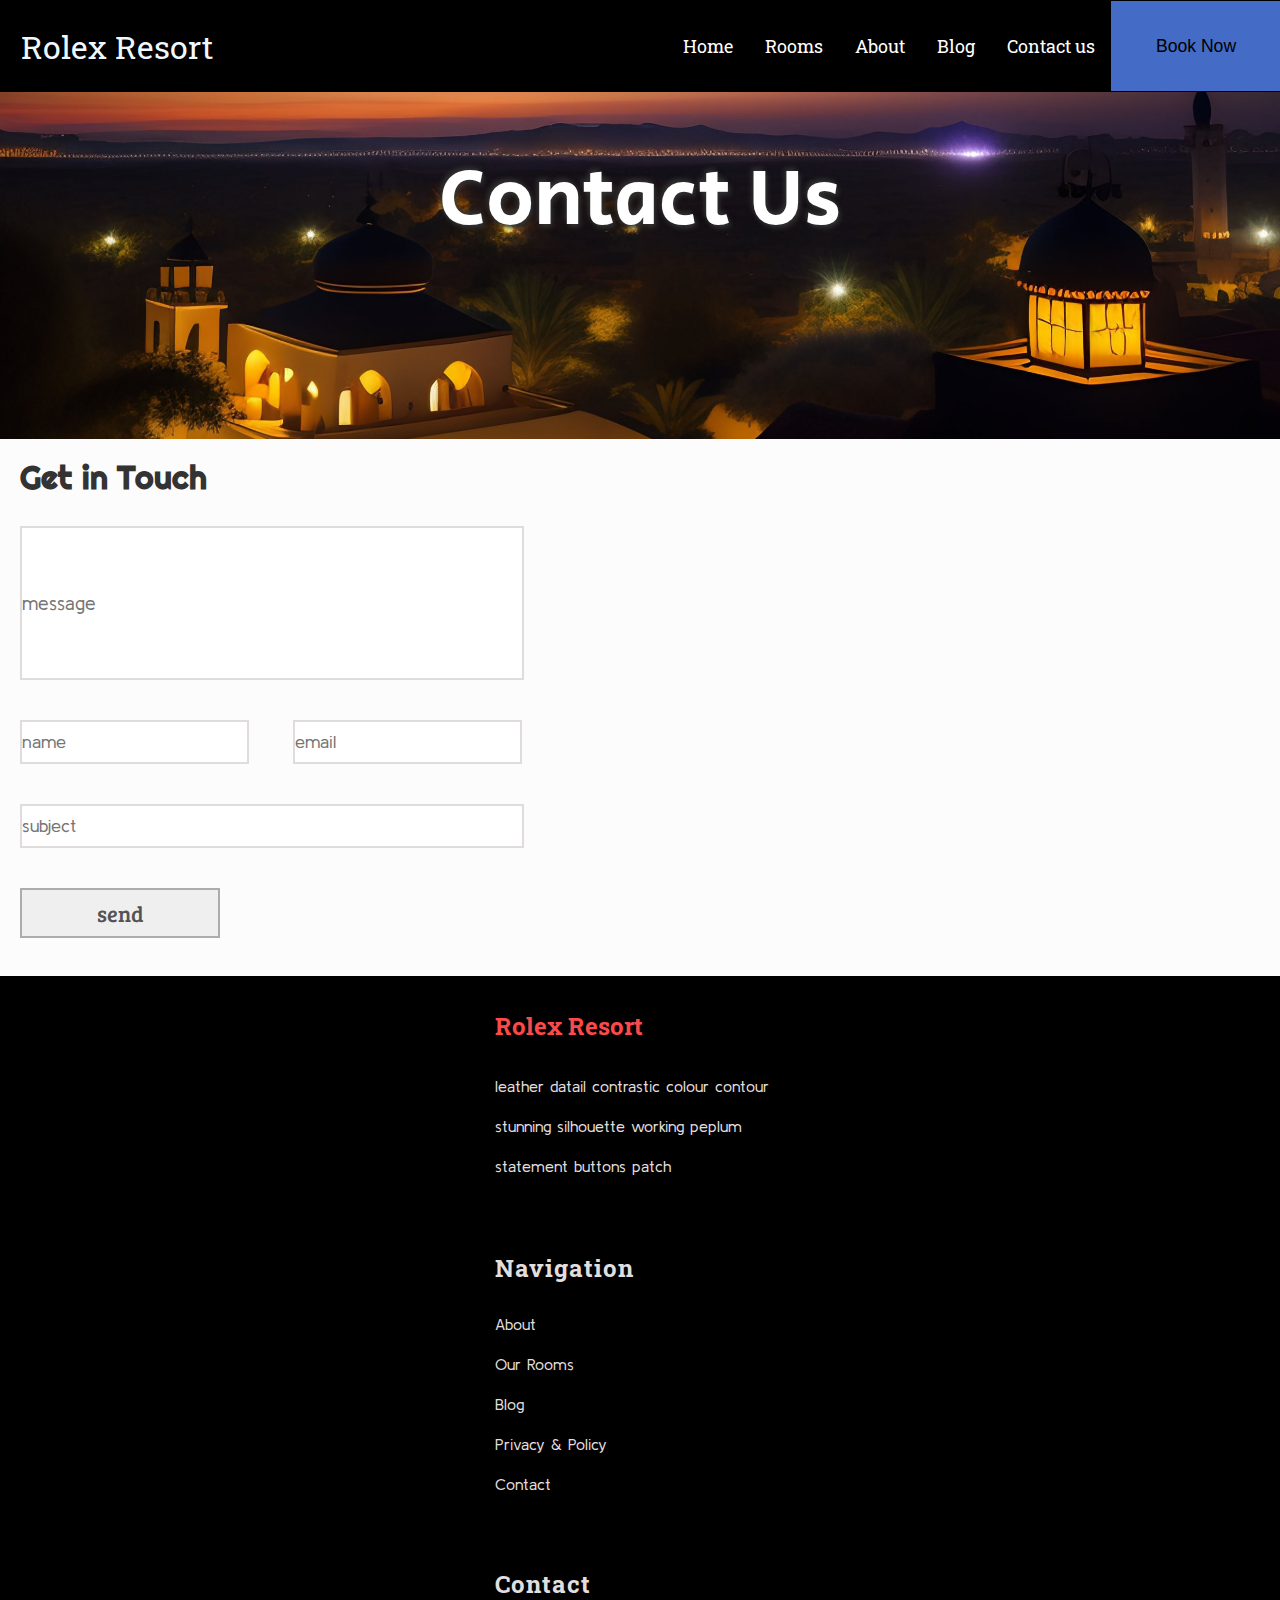
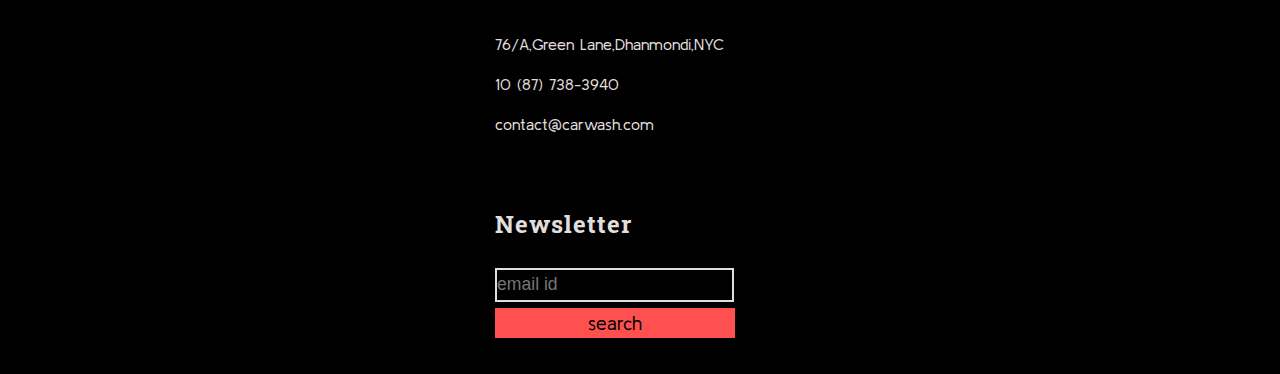
<file: contact.html>
<!DOCTYPE html>
<html>

<head>
    <title>Resort</title>
</head>
<link rel="preconnect" href="https://fonts.googleapis.com">
<link rel="preconnect" href="https://fonts.gstatic.com" crossorigin>
<link href="https://fonts.googleapis.com/css2?family=Roboto+Slab:wght@500&display=swap" rel="stylesheet">
<link href="https://fonts.googleapis.com/css2?family=Roboto+Slab:wght@300&display=swap" rel="stylesheet">
<link rel="preconnect" href="https://fonts.googleapis.com">
<link rel="preconnect" href="https://fonts.gstatic.com" crossorigin>
<link href="https://fonts.googleapis.com/css2?family=Secular+One&display=swap" rel="stylesheet">
<link rel="preconnect" href="https://fonts.googleapis.com">
<link rel="preconnect" href="https://fonts.gstatic.com" crossorigin>
<link href="https://fonts.googleapis.com/css2?family=Bree+Serif&display=swap" rel="stylesheet">
<link rel="preconnect" href="https://fonts.googleapis.com">
<link rel="preconnect" href="https://fonts.gstatic.com" crossorigin>
<link href="https://fonts.googleapis.com/css2?family=Acme&display=swap" rel="stylesheet">
<link rel="preconnect" href="https://fonts.googleapis.com">
<link rel="preconnect" href="https://fonts.gstatic.com" crossorigin>
<link href="https://fonts.googleapis.com/css2?family=Anton&family=Lobster&family=Rubik+Iso&display=swap"
    rel="stylesheet">
<link rel="preconnect" href="https://fonts.googleapis.com">
<link rel="preconnect" href="https://fonts.gstatic.com" crossorigin>
<link href="https://fonts.googleapis.com/css2?family=ABeeZee&display=swap" rel="stylesheet">
<link rel="preconnect" href="https://fonts.googleapis.com">
<link rel="preconnect" href="https://fonts.gstatic.com" crossorigin>
<link href="https://fonts.googleapis.com/css2?family=Concert+One&display=swap" rel="stylesheet">
<link rel="preconnect" href="https://fonts.googleapis.com">
<link rel="preconnect" href="https://fonts.gstatic.com" crossorigin>
<link href="https://fonts.googleapis.com/css2?family=Anton&family=Lobster&family=Rubik+Iso&display=swap"
    rel="stylesheet">
<link rel="preconnect" href="https://fonts.googleapis.com">
<link rel="preconnect" href="https://fonts.gstatic.com" crossorigin>
<link href="https://fonts.googleapis.com/css2?family=Carter+One&display=swap" rel="stylesheet">
<link rel="preconnect" href="https://fonts.googleapis.com">
<link rel="preconnect" href="https://fonts.gstatic.com" crossorigin>
<link href="https://fonts.googleapis.com/css2?family=Patrick+Hand&display=swap" rel="stylesheet">
<link rel="preconnect" href="https://fonts.googleapis.com">
<link rel="preconnect" href="https://fonts.gstatic.com" crossorigin>
<link href="https://fonts.googleapis.com/css2?family=Kanit&display=swap" rel="stylesheet">
<link rel="preconnect" href="https://fonts.googleapis.com">
<link rel="preconnect" href="https://fonts.gstatic.com" crossorigin>
<link href="https://fonts.googleapis.com/css2?family=Righteous&display=swap" rel="stylesheet">
<link rel="preconnect" href="https://fonts.googleapis.com">
<link rel="preconnect" href="https://fonts.gstatic.com" crossorigin>
<link href="https://fonts.googleapis.com/css2?family=Bubblegum+Sans&display=swap" rel="stylesheet">
<link rel="preconnect" href="https://fonts.googleapis.com">
<link rel="preconnect" href="https://fonts.gstatic.com" crossorigin>
<link href="https://fonts.googleapis.com/css2?family=Fresca&display=swap" rel="stylesheet">
<link rel="preconnect" href="https://fonts.googleapis.com">
<link rel="preconnect" href="https://fonts.gstatic.com" crossorigin>
<link href="https://fonts.googleapis.com/css2?family=Mirza&display=swap" rel="stylesheet">
<link rel="preconnect" href="https://fonts.googleapis.com">
<link rel="preconnect" href="https://fonts.gstatic.com" crossorigin>
<link href="https://fonts.googleapis.com/css2?family=Lilita+One&display=swap" rel="stylesheet">
<link rel="preconnect" href="https://fonts.googleapis.com">
<link rel="preconnect" href="https://fonts.gstatic.com" crossorigin>
<link href="https://fonts.googleapis.com/css2?family=Concert+One&display=swap" rel="stylesheet">
<link rel="preconnect" href="https://fonts.googleapis.com">
<link rel="preconnect" href="https://fonts.gstatic.com" crossorigin>
<link href="https://fonts.googleapis.com/css2?family=Kulim+Park&display=swap" rel="stylesheet">

<link rel="stylesheet" href="./css/contact.css">
<link rel="stylesheet" href="./css/nav.css">
<link rel="stylesheet" href="./css/footer.css">

<body>

    <nav class="navbar">
        <div class="name">
            <h1>Rolex Resort<h1>
        </div>
        <div class="nav">
            <ul>
                <li><a href="./index.html">Home</a></li>
                <li><a href="./rooms.html">Rooms</a></li>
                <li><a href="./about.html">About</a></li>
                <li><a href="./blog.html">Blog</a></li>
                <li><a href="./contact.html">Contact us</a></li>
            </ul>
            <div class="navbtn"><button>Book Now</button></div>
        </div>
    </nav>

    <section class="contactbackground">
        <h1 class="contact_h1">Contact Us</h1>
    </section>
    <section class="feedback">
        <h1>Get in Touch</h1><br>
        <input type="text" class="input1" placeholder="message"><br>
        <input type="text" class="input2" placeholder="name">
        <input type="email" class="input3" placeholder="email"><br>
        <input type="text" class="input4" placeholder="subject"><br>
        <div class="sendbtn"><button>send</button></div>
    </section>

    <footer>
        <div class="footerul1 footerul">
            <ul>
                <li>
                    <h2>Rolex Resort</h2>
                </li>
                <li>leather datail contrastic colour contour</li>
                <li>stunning silhouette working peplum</li>
                <li>statement buttons patch</li>
            </ul>
        </div>
        <div class="footerul2 footerul">
            <ul>
                <li>
                    <h2>Navigation</h2>
                </li>
                <li><a href="#">About</a></li>
                <li><a href="#">Our Rooms</a></li>
                <li><a href="#">Blog</a></li>
                <li><a href="#">Privacy & Policy</a></li>
                <li><a href="#">Contact</a></li>
            </ul>
        </div>
        <div class="footerul3 footerul">
            <ul>
                <li>
                    <h2>Contact</h2>
                </li>
                <li>76/A,Green Lane,Dhanmondi,NYC</li>
                <li>10 (87) 738-3940</li>
                <li>contact@carwash.com</li>
            </ul>
        </div>
        <div class="footerul4 footerul">
            <ul>
                <li>
                    <h2>Newsletter</h2>
                </li>
                <li><input type="email"  id="footer_email" placeholder="email id"></li>
                <label id="info"></label>
                <li><button onclick="validate()">search</button></li>
            </ul>
        </div>

    </footer>
       
   <script src="project.js"></script>

</body>

</html>
</file>
<file: css/style.css>
* {
    margin: 0px;
    padding: 0px;
}

body {
    background-color: rgb(253, 252, 252);
    flex-wrap: wrap;
    overflow-x: hidden;

}


.homebackground {
    background-image: url("../images/background9.jpg");
    background-size: 100%;
    background-repeat: no-repeat;
    position: relative;
    height: auto;

}

.homebackground>.home_h1 {
    font-size: 3rem;
    color: #fff;
    text-align: center;
    font-weight: normal;
    padding: 100px 20px 0px 20px;
    font-family: 'Secular One', sans-serif;
    text-shadow: 2px 3px 5px #333,-2px -3px 5px #333;

}

.form {
    display: flex;
    justify-content: center;
    width: 100%;
    height: auto;
    padding-top: 400px;
    padding-bottom: 20px;


}

label {
    color: #fff;
    font-size: 1.5rem;
    font-weight: normal;
    font-family: 'Bree Serif', serif;

}

input[type="date"] {
    width: 200px;
    height: 40px;
    margin: 10px;
    border: none;
    background: none;
    color: #fff;
    font-size: 1.2rem;
    position: relative;
    font-weight: normal;
    font-family: 'Bree Serif', serif;
}

input[type="date"]:after {
    content: "";
    height: 2px;
    width: 100%;
    background-color: #fff;
    position: absolute;
    bottom: 0px;

}

select {
    width: 200px;
    height: 40px;
    margin: 10px;
    background: none;
    color: #fff;
    border: 2px solid #fff;
    font-weight: normal;
    font-size: 1.2rem;
    font-family: 'Bree Serif', serif;
}

.searchbtn {
    width: 200px;
    height: 40px;
    margin: 10px;
    font-size: 1.2rem;
    font-weight: normal;
    border: none;
    font-family: 'Bree Serif', serif;
}
.optionbtn
{
    color:#000;
}

@media all and (max-width: 1130px) {
    .homebackground>.home_h1 {
        font-size: 3rem;
        padding-top: 30px;

    }

    .homebackground {
        background-image: url("../images/background6.jpg");
        height: auto;

    }

    .homebackground>.form {
        padding-top: 80px;
        align-items: center;
    }

    .form {
        flex-direction: column;
        justify-content: center;


    }

}

@media all and (max-width: 1100px) {
    .homebackground>.home_h1 {
        font-size: 2.5rem;
        top: 40px
    }

    .homebackground {
        background-image: url("../images/background10.jpg");
        height: auto;
    }


}

@media all and (max-width: 950px) {
    .homebackground>.home_h1 {
        font-size: 2.5rem;
        top: 30px
    }

    .homebackground {
        background-image: url("../images/background11.jpg");

        height: auto;
    }


}

@media all and (max-width: 750px) {
    .homebackground>.home_h1 {
        font-size: 2rem;
        top: 20px
    }

    .homebackground {
        background-image: url("../images/background12.jpg");

        height: auto;
    }

}

@media all and (max-width: 650px) {
    .homebackground {
        background-image: url("../images/background12.jpg");
        height: auto;
    }

    .homebackground>.home_h1 {
        font-size: 2rem;
        top: 20px
    }

    .homebackground>.form {
        padding-top: 50px;
    }

}

@media all and (max-width: 560px) {
    .homebackground {
        background-image: url("../images/background13.jpg");
        height: auto;
    }

    .homebackground>.home_h1 {
        font-size: 2rem;
        top: 20px
    }

    .homebackground>.form {
        padding-top: 50px;
    }

}

@media all and (max-width: 450px) {
    .homebackground {
        background-image: url("../images/background14.jpg");
        height: auto;
    }

    .homebackground>.home_h1 {
        font-size: 2rem;
        top: 20px
    }

    .form {
        padding-top: 50px;
    }

}

.info {
    display: flex;
    justify-content: space-evenly;
    width: 100%;

}

.info>.img1 {
    width: 400px;
    height: 400px;
    padding: 60px 10px;
}

.img1>img {
    width: 100%;
    height: auto;
}

.info>.img2 {
    width: 400px;
    height: 400px;
    padding: 60px 10px;
}

.img2>img {
    width: 100%;
    height: 100%;

}

.info>.content {
    width: 400px;
    height: 400px;
    padding: 60px 10px;

}

.info>.content>h2 {
    font-family: 'Carter One', cursive;
    font-weight: normal;
    font-size: 2rem;
    text-align: justify;

}

.info>.content>p {
    font-family: 'Patrick Hand', cursive;
    font-size: 1.5rem;
    text-align: justify;
}


@media all and (max-width: 1260px) {
    .info {
        display: flex;
        justify-content: center;
        flex-direction: column;
        align-items: center;

    }

    .img1,
    .img2,
    .content {
        justify-content: center;
    }
}

.homerooms {}

.rooms>.roomcnt {
    height: auto;
    width: 100%;

}

.roomcnt {

    padding: 20px 10px;
    display: flex;
    justify-content: center;
    flex-direction: column;
    align-items: center;

}

.roomcnt>h2 {
    font-size: 2rem;
    font-family: 'Carter One', cursive;
}

.roomcnt>p {
    font-size: 1.5rem;
    font-family: 'Patrick Hand', cursive;
    width: 400px;
    text-align: center;
}

.roomimg {
    display: flex;
    justify-content: space-evenly;
}

.roomimg>.room1 {
    height: 300px;
    width: 400px;
    padding: 10px;
    position: relative;

}

.room1>img {
    height: 100%;
    width: 100%;

}

.overlay1 {
    position: absolute;
    top: 170px;
    left: 50px;
    color: #fff;
    font-family: 'Kanit', sans-serif;
    line-height: 20px;
}

.overlay1>h2 {
    font-size: 2rem;
    font-weight: normal;
    transition: .5s;
}

.overlay1>h2:hover {
    color: rgb(255, 0, 0);
    text-shadow: 1px 1px 3px #000000, -1px -1px 3px #000000;


}

.roomimg>.room2 {
    height: 300px;
    width: 400px;
    padding: 10px;
    position: relative;
}

.room2>img {
    height: 100%;
    width: 100%;

}

.overlay2 {
    position: absolute;
    top: 170px;
    left: 50px;
    color: #fff;
    font-family: 'Kanit', sans-serif;
    line-height: 20px;
}

.overlay2>h2 {
    font-size: 2rem;
    font-weight: normal;
    transition: .5s;
}

.overlay2>h2:hover {
    color: rgb(249, 4, 4);
    text-shadow: 1px 1px 3px #000000, -1px -1px 3px #000000;

}

.roomimg>.room3 {
    height: 300px;
    width: 400px;
    padding: 10px;
    position: relative;
}

.room3>img {
    height: 100%;
    width: 100%;
}

.overlay3 {
    position: absolute;
    top: 170px;
    left: 50px;
    color: #fff;
    font-family: 'Kanit', sans-serif;
    line-height: 20px;
}

.overlay3>h2 {
    font-size: 2rem;
    font-weight: normal;
    transition: .5s;
}

.overlay3>h2:hover {
    color: rgb(250, 2, 2);
    text-shadow: 1px 1px 3px #000000, -1px -1px 3px #000000;

}


@media all and (max-width: 1260px) {

    .homerooms>.roomimg {
        flex-direction: column;
        align-items: center;

    }
}

.midcnt>p {
    font-size: 2.5rem;
    text-align: center;
    padding: 50px 50px;
    font-family: 'Righteous', cursive;
}

@media all and (max-width: 650px) {
    .midcnt>p {
        font-size: 2rem;
    }
}

.seasonal {
    margin: 10px;
    padding: 0px;
    display: flex;
    justify-content: center;

}

.seasonalimg {
    width: 500px;
    height: 500px;

}

.seasonalimg>img {
    width: 100%;
    height: 100%;
}

.seasonalcnt {
    width: 500px;
    height: 500px;
    background-color: #000000;
    position: relative;

}

.seasonaloverlay {
    position: absolute;
    color: #fff;
}

.seasonaloverlay>h2 {
    font-size: 3rem;
    padding: 20px;
    text-align: center;
    font-family: 'Bubblegum Sans', cursive;
}

.seasonaloverlay>p {
    font-size: 1.5rem;
    font-family: 'Patrick Hand', cursive;
    padding: 20px;
    text-align: center;
}

@media all and (max-width: 900px) {
    .seasonal {

        flex-direction: column;
        align-items: center;
    }
}

@media all and (max-width: 520px) {

    .seasonal>.seasonalimg,
    .seasonalcnt {
        width: 380px;
        height: 380px;

    }

    .seasonal>.seasonalcnt>.seasonaloverlay>h2 {
        font-size: 2rem;
    }
}

.food>.foodimg {
    display: flex;
    justify-content: space-evenly;
    padding: 10px;
}

.food>h2 {
    font-size: 3rem;
    text-align: center;
    padding: 50px 20px;
    font-family: 'Mirza', cursive;
}

.foodimg1 {
    width: 400px;
    height: 400px;
    margin: 20px 0px;
    position: relative;
}

.foodimg1>img {
    height: 100%;
    width: 100%;
}

.foodoverlay1 {
    position: absolute;
    top: 0px;
    left: 0px;
    color: #fff;
    overflow: hidden;
    display: flex;
    flex-direction: column;
    justify-content: center;
    align-items: center;
    height: 100%;
    width: 100%;
    transition: 0s;
}

.foodoverlay1:hover {
    background: #000;
    opacity: .8;
}

.foodoverlay1>* {
    transform: translateY(230px);
    transition: transform 1s;
}

.foodoverlay1:hover>* {
    transform: translateY(0px);
    background: #000;
}

.foodoverlay1>h2 {
    font-size: 3rem;
    padding: 10px;
    text-align: center;
    font-family: 'Lilita One', cursive;
    font-weight: 400;
    color: rgb(210, 208, 208);
    text-shadow: 2px 3px 5px #000, -2px -3px 5px #000;
}

.foodoverlay1>p {
    font-size: 1.2rem;
    padding: 10px;
    text-align: center;
    font-weight: 100;
    font-family: 'Concert One', cursive;
    color: #fff;
    text-shadow: 2px 3px 5px #000, -2px -3px 5px #000;
}

.foodimg2 {
    width: 400px;
    height: 400px;
    margin: 20px 0px;
    position: relative;
}

.foodimg2>img {
    height: 100%;
    width: 100%;
}

.foodoverlay2 {
    position: absolute;
    top: 0px;
    left: 0px;
    color: #fff;
    display: flex;
    flex-direction: column;
    justify-content: center;
    align-items: center;
    height: 100%;
    width: 100%;
    overflow: hidden;
}

.foodoverlay2>h2 {
    font-size: 3rem;
    padding: 10px;
    text-align: center;
    font-family: 'Lilita One', cursive;
    font-weight: 400;
    color: rgb(210, 208, 208);
    text-shadow: 2px 3px 5px #000, -2px -3px 5px #000;

}

.foodoverlay2>p {
    font-size: 1.2rem;
    padding: 10px;
    text-align: center;
    font-weight: 100;
    font-family: 'Concert One', cursive;
    color: #fff;
    text-shadow: 2px 3px 5px #000, -2px -3px 5px #000;

}

.foodoverlay2:hover {
    background: #000;
    opacity: .8;
}

.foodoverlay2>* {
    transform: translateY(230px);
    transition: transform 1s;

}

.foodoverlay2:hover>* {
    transform: translateY(0px);

}

.foodimg3 {
    width: 400px;
    height: 400px;
    margin: 20px 0px;
    position: relative;
}

.foodimg3>img {
    height: 100%;
    width: 100%;
}

.foodoverlay3 {
    position: absolute;
    top: 0px;
    left: 0px;
    color: #fff;
    display: flex;
    flex-direction: column;
    justify-content: center;
    align-items: center;
    height: 100%;
    width: 100%;
    overflow: hidden;

}

.foodoverlay3>h2 {
    font-size: 3rem;
    padding: 10px;
    text-align: center;
    font-family: 'Lilita One', cursive;
    font-weight: 400;
    color: rgb(210, 208, 208);
    text-shadow: 2px 3px 5px #000, -2px -3px 5px #000;
}



.foodoverlay3>p {
    font-size: 1.2rem;
    padding: 10px;
    text-align: center;
    font-weight: 100;
    font-family: 'Concert One', cursive;
    color: #fff;
    text-shadow: 2px 3px 5px #000, -2px -3px 5px #000;
}

.foodoverlay3:hover {
    background: #000;
    opacity: .7;
}

.foodoverlay3>* {
    transform: translateY(230px);
    transition: transform 1s;

}

.foodoverlay3:hover>* {
    transform: translateY(0px);

}

@media all and (max-width: 1260px) {
    .food>.foodimg {
        display: flex;
        flex-direction: column;
        justify-content: center;
        align-items: center;

    }
}
</file>
<file: css/nav.css>
.name {
    display: flex;
    align-items: center;

}

.name>h1 {
    color: aliceblue;
    padding: 20px;
    font-family: 'Roboto Slab', serif;
    font-size: 2rem;
    font-weight: normal;
}

.navbar {
    display: flex;
    justify-content: space-between;
    border: 1px solid #000;
    height: 90px;
    background: #000;
    width: 100%;

}

.nav {
    display: flex;
    font-family: 'Roboto Slab', serif;
}

.nav>ul {
    display: flex;
    list-style: none;
    overflow: hidden;
    align-items: center;

}

.nav>ul>li>a {
    text-decoration: none;
    display: block;
    padding: 14px 16px;
    color: #fff;
    font-size: 1.1rem;
    position: relative;

}

.nav ul li a:after {
    content: "";
    height: 3px;
    width: 0%;
    background: #fff;
    position: absolute;
    bottom: 5px;
    left: 10px;
    transition: .5s;

}

.nav ul li a:hover::after {
    width: 80%;
}

.navbtn {
    display: flex;
    height: 100%;
    align-items: center;
}

.navbtn>button {
    height: 100%;
    width: 170px;
    font-size: 1.1rem;
    background: #446BC6;
    border: none;
}
.navbtn>button:hover{
    background: #597ed4;
}

@media all and (max-width: 920px) {
    .navbar {
        flex-direction: column;
        height: 155px;
    }

    .nav {
        margin: 10px;
        justify-content: space-evenly;
    }
}

@media all and (max-width: 650px) {
    .nav {
        flex-direction: column;

    }

    .nav>ul {
        justify-content: center;
    }

    .navbar {
        height: 100%;
    }

    .navbtn {
        height: 45px;
        justify-content: center;

    }
}

@media all and (max-width: 500px) {
    .nav>ul {
        flex-direction: column;


    }
}
</file>
<file: css/footer.css>
footer {
    background-color: #000;
    color: #e1dede;

}

footer>ul {

    margin: 20px;
    display: inline-block;

}

footer {
    display: flex;
    justify-content: space-evenly;


}

.footerul
{
    width:350px;
    height: auto;
    border: 1px solid hidden;
}
.footerul1>ul {
    list-style: none;
    margin: 30px;
}

.footerul1>ul>li {
    font-size: 1rem;
    line-height: 40px;
    font-weight: 400;
    font-family: 'Kulim Park', sans-serif;

}

.footerul1>ul>li>h2 {
    padding-bottom: 20px;
    color: rgb(252, 73, 73);
    font-family: 'Roboto Slab', serif;
}

.footerul2>ul {
    list-style: none;
    margin: 30px;
}

.footerul2>ul>li>h2 {
    padding-top: 6px;
    padding-bottom: 20px;
    font-family: 'Roboto Slab', serif;
    letter-spacing: 1px;
}

.footerul2>ul>li>a {
    line-height: 40px;
    text-decoration: none;
    color: #e1dede;
    font-family: 'Kulim Park', sans-serif;
}

.footerul3>ul {
    list-style: none;
    margin: 30px;
    line-height: 40px;

}

.footerul3>ul>li{
    font-family: 'Kulim Park', sans-serif;
}
.footerul3>ul>li>h2 {
    padding-bottom: 20px;
    font-family: 'Roboto Slab', serif;
    letter-spacing: 1px;
}

.footerul4>ul {
    list-style: none;
    margin: 30px;
}

.footerul4>ul>li {
    line-height: 40px;
    text-decoration: none;
    font-family: 'Kulim Park', sans-serif;
}

.footerul4>ul>li>h2 {
    padding-bottom: 20px;
    font-family: 'Roboto Slab', serif;
    letter-spacing: 1px;

}
.footerul4>ul>li>input[type=email]
{
    background: none;
    border: 2px solid #e1dede;
    height: 30px;
    width: 235px;
    font-size: 1.1rem;
    color: #e1dede;
}
.footerul4>ul>li>button
{
    width: 240px;
    height:30px;
    background-color: rgb(255, 80, 80);
    border: none;
    font-size: 1.2rem;
    font-family: 'Kulim Park', sans-serif;
}
@media all and (max-width: 1300px)
{
    footer{
        flex-direction: column;
        align-items: center;
    }
}
</file>
<file: css/about.css>
* {
    margin: 0px;
    padding: 0px;
}

body {
    background-color: rgb(253, 252, 252);
    flex-wrap: wrap;
    overflow-x: hidden;

}


.aboutbackground {
    background-image: url("../images/background15.jpg");
    background-size: 100%;
    background-repeat: no-repeat;
    height: auto;

}

.aboutbackground>.about_h1 {
    font-size: 5rem;
    color: #fff;
    text-align: center;
    font-weight: normal;
    padding:50px 0px 180px 0px;
    font-family: 'Secular One', sans-serif;
    text-shadow: 2px 3px 5px #333,-2px -3px 5px #333;
}
@media all and (max-width: 900px)
{
    .aboutbackground{
        background-image: url("../images/background9.jpg");
    }
}
@media all and (max-width: 700px)
{
    .aboutbackground{
        background-image: url("../images/background6.jpg");
    }
}
@media all and (max-width: 550px)
{
    .aboutbackground{
        background-image: url("../images/background10.jpg");
    }
}


.info {
    display: flex;
    justify-content: space-evenly;
    width: 100%;

}

.info>.img1 {
    width: 400px;
    height: 400px;
    padding: 60px 10px;
}

.img1>img {
    width: 100%;
    height: auto;
}

.info>.img2 {
    width: 400px;
    height: 400px;
    padding: 60px 10px;
}

.img2>img {
    width: 100%;
    height: 100%;

}

.info>.content {
    width: 400px;
    height: 400px;
    padding: 60px 10px;

}

.info>.content>h2 {
    font-family: 'Carter One', cursive;
    font-weight: normal;
    font-size: 2rem;
    text-align: justify;
}

.info>.content>p {
    font-family: 'Patrick Hand', cursive;
    font-size: 1.5rem;
    text-align: justify;
}


@media all and (max-width: 1260px) {
    .info {
        display: flex;
        justify-content: center;
        flex-direction: column;
        align-items: center;

    }

    .img1,
    .img2,
    .content {
        justify-content: center;
    }
}


.midcnt>p {
    font-size: 2.5rem;
    text-align: center;
    padding: 50px 50px;
    font-family: 'Righteous', cursive;
}

@media all and (max-width: 650px) {
    .midcnt>p {
        font-size: 2rem;
    }
}

.seasonal {
    margin: 10px;
    padding: 0px;
    display: flex;
    justify-content: center;

}

.seasonalimg {
    width: 500px;
    height: 500px;

}

.seasonalimg>img {
    width: 100%;
    height: 100%;
}

.seasonalcnt {
    width: 500px;
    height: 500px;
    background-color: #000000;
    position: relative;

}

.seasonaloverlay {
    position: absolute;
    color: #fff;
}

.seasonaloverlay>h2 {
    font-size: 3rem;
    padding: 20px;
    text-align: center;
    font-family: 'Bubblegum Sans', cursive;
}

.seasonaloverlay>p {
    font-size: 1.5rem;
    font-family: 'Patrick Hand', cursive;
    padding: 20px;
    text-align: center;
}

@media all and (max-width: 900px) {
    .seasonal {

        flex-direction: column;
        align-items: center;
    }
}

@media all and (max-width: 520px) {

    .seasonal>.seasonalimg,
    .seasonalcnt {
        width: 380px;
        height: 380px;

    }

    .seasonal>.seasonalcnt>.seasonaloverlay>h2 {
        font-size: 2rem;
    }
}

.food>.foodimg {
    display: flex;
    justify-content: space-evenly;
    padding: 10px;
}

.food>h2 {
    font-size: 3rem;
    text-align: center;
    padding: 50px 20px;
    font-family: 'Mirza', cursive;
}

.foodimg1 {
    width: 400px;
    height: 400px;
    margin: 20px 0px;
    position: relative;
}

.foodimg1>img {
    height: 100%;
    width: 100%;
}

.foodoverlay1 {
    position: absolute;
    top: 0px;
    left: 0px;
    color: #fff;
    overflow: hidden;
    display: flex;
    flex-direction: column;
    justify-content: center;
    align-items: center;
    height: 100%;
    width: 100%;
    transition: 0s;
}

.foodoverlay1:hover {
    background: #000;
    opacity: .8;
}

.foodoverlay1>* {
    transform: translateY(230px);
    transition: transform 1s;
}

.foodoverlay1:hover>* {
    transform: translateY(0px);
    background: #000;
}

.foodoverlay1>h2 {
    font-size: 3rem;
    padding: 10px;
    text-align: center;
    font-family: 'Lilita One', cursive;
    font-weight: 400;
    color: rgb(210, 208, 208);
    text-shadow: 2px 3px 5px #000, -2px -3px 5px #000;
}

.foodoverlay1>p {
    font-size: 1.2rem;
    padding: 10px;
    text-align: center;
    font-weight: 100;
    font-family: 'Concert One', cursive;
    color: #fff;
    text-shadow: 2px 3px 5px #000, -2px -3px 5px #000;
}

.foodimg2 {
    width: 400px;
    height: 400px;
    margin: 20px 0px;
    position: relative;
}

.foodimg2>img {
    height: 100%;
    width: 100%;
}

.foodoverlay2 {
    position: absolute;
    top: 0px;
    left: 0px;
    color: #fff;
    display: flex;
    flex-direction: column;
    justify-content: center;
    align-items: center;
    height: 100%;
    width: 100%;
    overflow: hidden;
}

.foodoverlay2>h2 {
    font-size: 3rem;
    padding: 10px;
    text-align: center;
    font-family: 'Lilita One', cursive;
    font-weight: 400;
    color: rgb(210, 208, 208);
    text-shadow: 2px 3px 5px #000, -2px -3px 5px #000;

}

.foodoverlay2>p {
    font-size: 1.2rem;
    padding: 10px;
    text-align: center;
    font-weight: 100;
    font-family: 'Concert One', cursive;
    color: #fff;
    text-shadow: 2px 3px 5px #000, -2px -3px 5px #000;

}

.foodoverlay2:hover {
    background: #000;
    opacity: .8;
}

.foodoverlay2>* {
    transform: translateY(230px);
    transition: transform 1s;

}

.foodoverlay2:hover>* {
    transform: translateY(0px);

}

.foodimg3 {
    width: 400px;
    height: 400px;
    margin: 20px 0px;
    position: relative;
}

.foodimg3>img {
    height: 100%;
    width: 100%;
}

.foodoverlay3 {
    position: absolute;
    top: 0px;
    left: 0px;
    color: #fff;
    display: flex;
    flex-direction: column;
    justify-content: center;
    align-items: center;
    height: 100%;
    width: 100%;
    overflow: hidden;

}

.foodoverlay3>h2 {
    font-size: 3rem;
    padding: 10px;
    text-align: center;
    font-family: 'Lilita One', cursive;
    font-weight: 400;
    color: rgb(210, 208, 208);
    text-shadow: 2px 3px 5px #000, -2px -3px 5px #000;
}



.foodoverlay3>p {
    font-size: 1.2rem;
    padding: 10px;
    text-align: center;
    font-weight: 100;
    font-family: 'Concert One', cursive;
    color: #fff;
    text-shadow: 2px 3px 5px #000, -2px -3px 5px #000;
}

.foodoverlay3:hover {
    background: #000;
    opacity: .7;
}

.foodoverlay3>* {
    transform: translateY(230px);
    transition: transform 1s;

}

.foodoverlay3:hover>* {
    transform: translateY(0px);

}

@media all and (max-width: 1260px) {
    .food>.foodimg {
        display: flex;
        flex-direction: column;
        justify-content: center;
        align-items: center;

    }
}
</file>
<file: css/blog.css>
* {
    margin: 0px;
    padding: 0px;
}

body {
    background-color: rgb(253, 252, 252);
    flex-wrap: wrap;
    overflow-x: hidden;

}


.blogbackground {
    background-image: url("../images/background15.jpg");
    background-size: 100%;
    background-repeat: no-repeat;
    height: auto;

}

.blogbackground>.blog_h1 {
    font-size: 5rem;
    color: #fff;
    text-align: center;
    font-weight: normal;
    padding: 50px 0px 180px 0px;
    font-family: 'Secular One', sans-serif;
    text-shadow: 2px 3px 5px #333, -2px -3px 5px #333;
}

@media all and (max-width: 900px) {
    .blogbackground {
        background-image: url("../images/background9.jpg");
    }
}

@media all and (max-width: 700px) {
    .blogbackground {
        background-image: url("../images/background6.jpg");
    }
}

@media all and (max-width: 550px) {
    .blogbackground {
        background-image: url("../images/background10.jpg");
    }
}

.blog {
    display: flex;

    flex-wrap: wrap;
}

span {
    vertical-align: super;
}

.img {
    width: 700px;
    height: 600px;
    margin: 30px;
    background-color: rgb(249, 246, 246);
    box-shadow: 2px 3px 5px #c6c5c5,-2px -3px 5px #c6c5c5;

}

.img>img {
    width: 100%;
    height: 400px;
}

.img>.imgcnt {
    padding: 10px 20px;

}

.img>.imgcnt>h1 {
    padding: 0 0 10px 0;
    font-family: 'Chela One', cursive;
    font-size: 2rem;
    font-weight: normal;
}

.img>.imgcnt>p {
    font-size: 1rem;
    font-family: 'Texturina', serif;
    font-weight: bold;
    color: #5a5959;
}

.img>.imgcnt>ul {
    paddind: 10px;
    display: flex;
}

.img>.imgcnt>ul>li {
    margin: 20px;
    font-family: 'Texturina', serif;
    font-weight: bold;
    color: #5a5959;

}

.img>.imgcnt>ul>.human {
    list-style-image: url("../images/human.png");
}

.img>.imgcnt>ul>.message {
    list-style-image: url("../images/message.png");
}

.img>.imgcnt>ul>.int {
    list-style: none;
}

.blog{
    display: flex;
    justify-content: space-evenly;
}

.form>.form_1 {
    margin: 20px;
    height: 100px;
    width: 350px;
    background-color: rgb(249, 246, 246);
    box-shadow: 2px 3px 5px #c6c5c5,-2px -3px 5px #c6c5c5;
    display: flex;
    align-items: center;
    justify-content: center;
}

.form>.form_1>input[type=text] {
    height: 40px;
    width: 200px;
    padding: 0px;
    margin: 0px;
    border: none;
    background: rgb(182, 196, 201);
    font-size: 1.2rem;
}

.form>.form_1>button {
    height: 40px;
    width: 100px;
    padding: 0px;
    margin: 0px;
    background: rgb(243, 140, 140);
    border: none;
    font-size: 1.2rem;
}
.form>.form_1>button:hover{
    background: rgb(245, 103, 103);
}

.form>.form_2 {
    background-color: rgb(249, 246, 246);
    box-shadow: 2px 3px 5px #c6c5c5,-2px -3px 5px #c6c5c5;
    width: 350px;
    margin: 20px;
}

.form_2 ul {
    list-style: none;
}

.form>.form_2>ul>li>h3 {
    color: #000;
    font-family: 'Dangrek', cursive;
    font-size: 1.5rem;
}

.form>.form_2>ul>li {
    font-family: 'Texturina', serif;
    font-weight: bold;
    color: #5a5959;
    line-height: 60px;
    padding: 0 20px;
    position: relative;

}

.form>.form_2>ul>li:after {
    content: '';
    height: 2px;
    width: 95%;
    background: #b4b0b0;
    position: absolute;
    right: 10px;
}

.form>.form_3 {
    width: 350px;
    background-color: rgb(249, 246, 246);
    box-shadow: 2px 3px 5px #c6c5c5,-2px -3px 5px #c6c5c5;
    margin: 20px;

}

.form_3>ul {
    list-style: none;
    padding: 20px;

}

.form_3>ul>h3 {
    padding: 10px;
    margin: 10px;
    position: relative;
    font-family: 'Dangrek', cursive;
    font-size: 1.5rem;

}

.form>.form_3>ul>h3:after {
    content: '';
    height: 2px;
    width: 100%;
    background: #b4b0b0;
    position: absolute;
    right: 0px;
    bottom: 0px;
}

.form_3>ul>li {
    border: 1px solid #a5a0a0;
    padding: 5px;
    margin: 5px;
    width: auto;
    display: inline-block;
    font-family: 'Texturina', serif;
    font-weight: normal;
    color: #5a5959;
}

.form_4 {
    width: 350px;
    background-color: rgb(249, 246, 246);
    box-shadow: 2px 3px 5px #c6c5c5,-2px -3px 5px #c6c5c5;
    margin: 20px;
   }

.form_4>h3 {
    padding: 20px;
    font-family: 'Dangrek', cursive;
    font-size: 1.5rem;
    justify-content: flex-start;
    position: relative;
    display: block;
}

.form_4>h3::after {
    content: '';
    position: absolute;
    width: 93.5%;
    bottom: 15px;
    left: 10px;
    height: 2px;
    background-color: #a5a0a0;
}

.form_4>input[type=email] {
    height: 40px;
    width: 300px;
    margin: 10px 20px;
    font-size: 1.2rem;

}

.form_4>button {
    height: 40px;
    width: 304px;
    margin: 10px 20px;
    background: rgb(254, 101, 101);
    border: none;
    font-size: 1.2rem;
}
.form_4>button:hover{
    background: rgb(252, 64, 64);
}



.form_5 {
    background-color: rgb(249, 246, 246);
    box-shadow: 2px 3px 5px #c6c5c5,-2px -3px 5px #c6c5c5;
    width: 350px;
    margin: 20px;
}

.form_5>h3 {
    font-size: 1.5rem;
    padding: 20px;
    font-family: 'Dangrek', cursive;
    position: relative;
}
.form_5>h3:after{
    content:'';
    height: 2px;
    width: 95%;
    position: absolute;
    bottom: 10px;
    left: 8px;
    background: #beb9b9;
    
}
.form_5>table>tr>td>h4{
    color: #000 ;
    padding: 0px;
    margin: 0px;
}

.form_5>table>td{
    font-family: 'Texturina', serif;
    font-weight: normal;
    color: #5a5959;
}

.info{
    display: flex;
    justify-content: space-evenly;
}

@media all and (max-width:1200px)
{
    .info
    {
        display: flex;
        flex-wrap: wrap;

    }
}
@media all and (max-width: 750px)
{
    .blog>.img{
        width:400px;
        height: auto;
    }
    .blog>.img>img
    {
        height:270px;
    }
}
</file>
<file: css/contact.css>
* {
    margin: 0px;
    padding: 0px;
}

body {
    background-color: rgb(253, 252, 252);
    flex-wrap: wrap;
    overflow-x: hidden;

}


.contactbackground {
    background-image: url("../images/background15.jpg");
    background-size: 100%;
    background-repeat: no-repeat;
    height: auto;

}

.contactbackground>.contact_h1 {
    font-size: 5rem;
    color: #fff;
    text-align: center;
    font-weight: normal;
    padding: 50px 0px 180px 0px;
    font-family: 'Secular One', sans-serif;
    text-shadow: 2px 3px 5px #333, -2px -3px 5px #333;
}

@media all and (max-width: 900px) {
    .contactbackground {
        background-image: url("../images/background9.jpg");
    }
}

@media all and (max-width: 700px) {
    .contactbackground {
        background-image: url("../images/background6.jpg");
    }
}

@media all and (max-width: 550px) {
    .contactbackground {
        background-image: url("../images/background10.jpg");
    }
}

.feedback {
    margin: 50px;
    border: 1px solid hidden;
    display: inline;
}

.feedback>h1 {
    font-size: 2rem;
    margin: 0px 20px;
    font-family: 'Righteous', cursive;
    color: #333;
}

.feedback>.input1 {
    height: 150px;
    width: 500px;
    margin: 10px 20px 20px 20px;
    font-family: 'Kulim Park', sans-serif;
    border: 2px solid #e0dcdc;
    font-size: 1.2rem;
}

.feedback>.input2,
.input3 {
    height: 40px;
    width: 225px;
    margin: 20px;
    font-family: 'Kulim Park', sans-serif;
    border: 2px solid #e0dcdc;
    font-size: 1.1rem;
}

.feedback>.input4 {
    height: 40px;
    width: 500px;
    margin: 20px;
    font-family: 'Kulim Park', sans-serif;
    border: 2px solid #e0dcdc;
    font-size: 1.1rem;
}

.feedback>.sendbtn>button {
    height: 50px;
    width: 200px;
    margin: 20px;
    font-family: 'Bree Serif', serif;
    border: 2px solid #adabab;
    font-size: 1.4rem;
    color: #545252;
    font-weight: 100;
    transition: .5s;

}

.feedback>.sendbtn>button:hover
{
    background: rgb(241, 63, 63);
    color: #000;
}

.feedback>button:hover {
    background-color: rgb(248, 186, 186);
    border: 2px solid #aba8a8;
}
@media all and (max-width: 560px)
{
    .feedback>.input1
    {
        width:400px;
        height: 100px;
    }.feedback>.input2
    {
        width:400px;
    
    }.feedback>.input3
    {
        width:400px;
        
    }
    .feedback>.input4
    {
        width:400px;
    
    }
}
</file>
